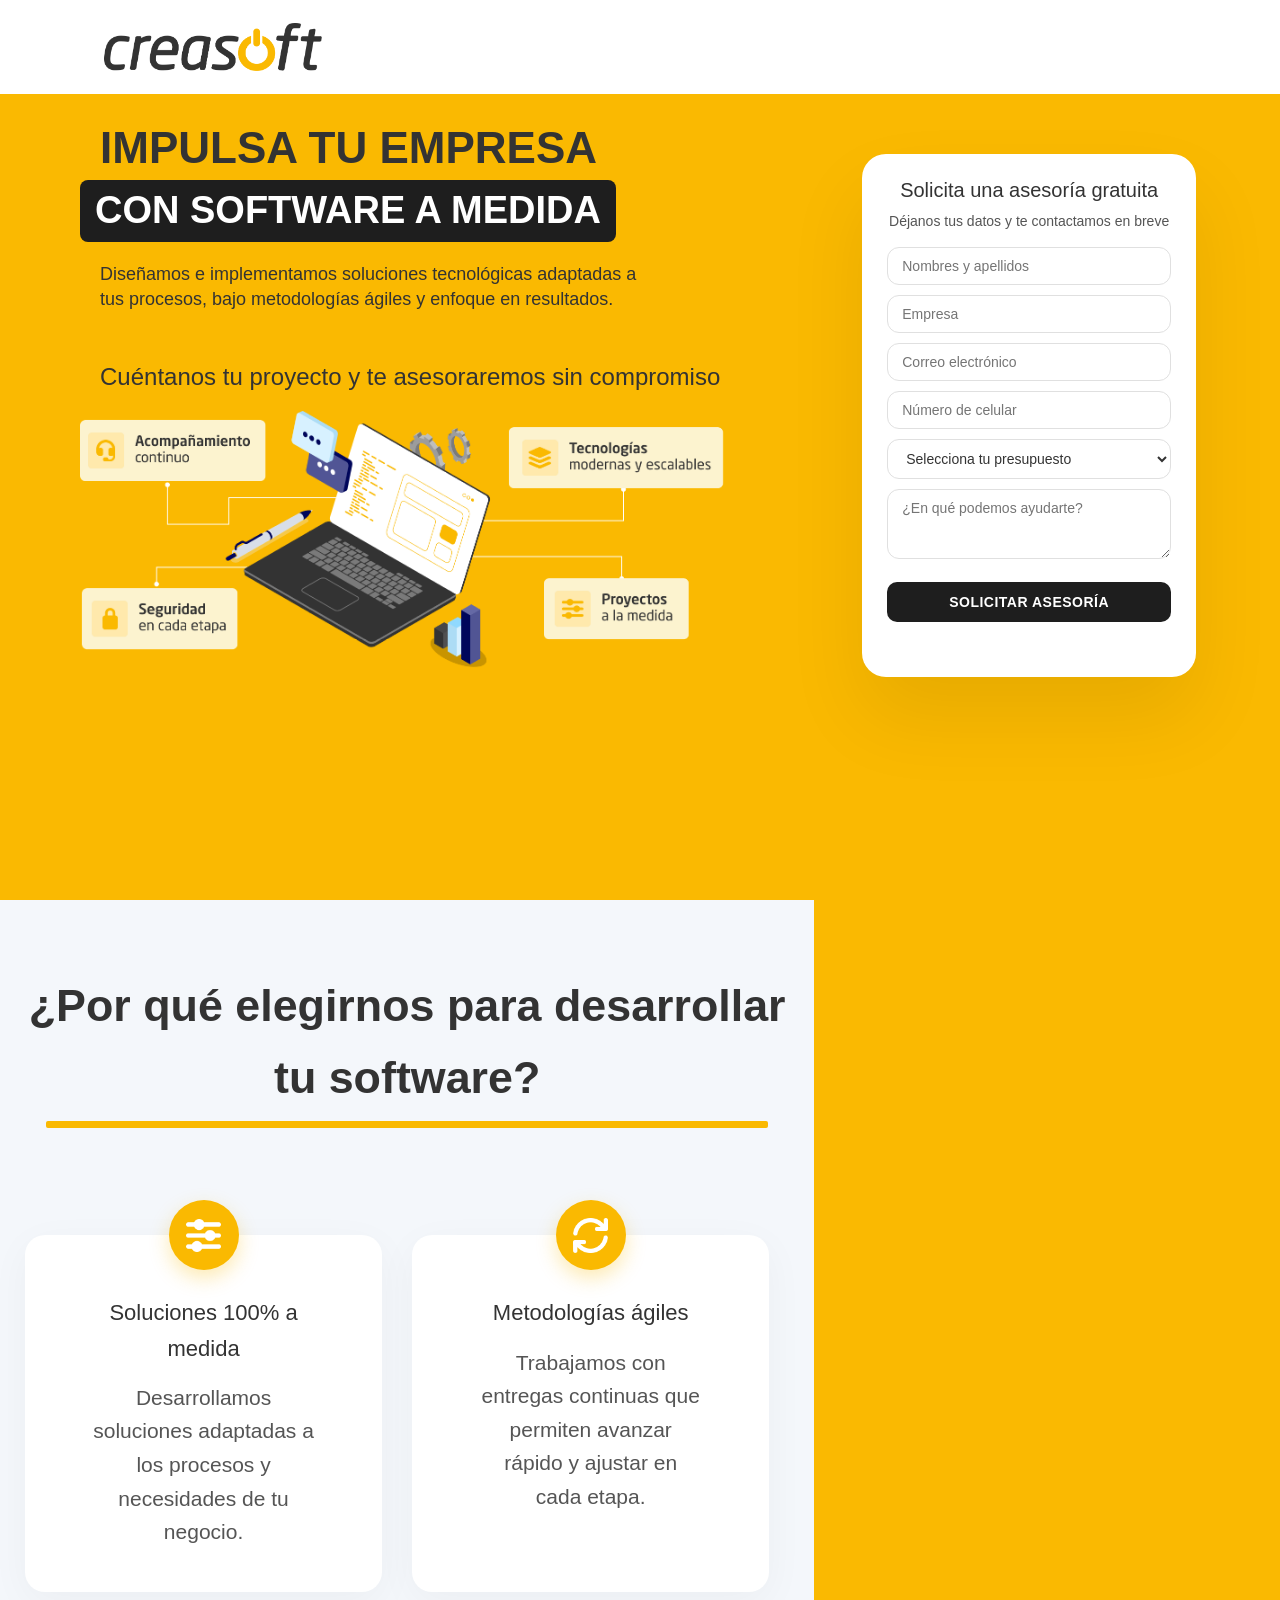
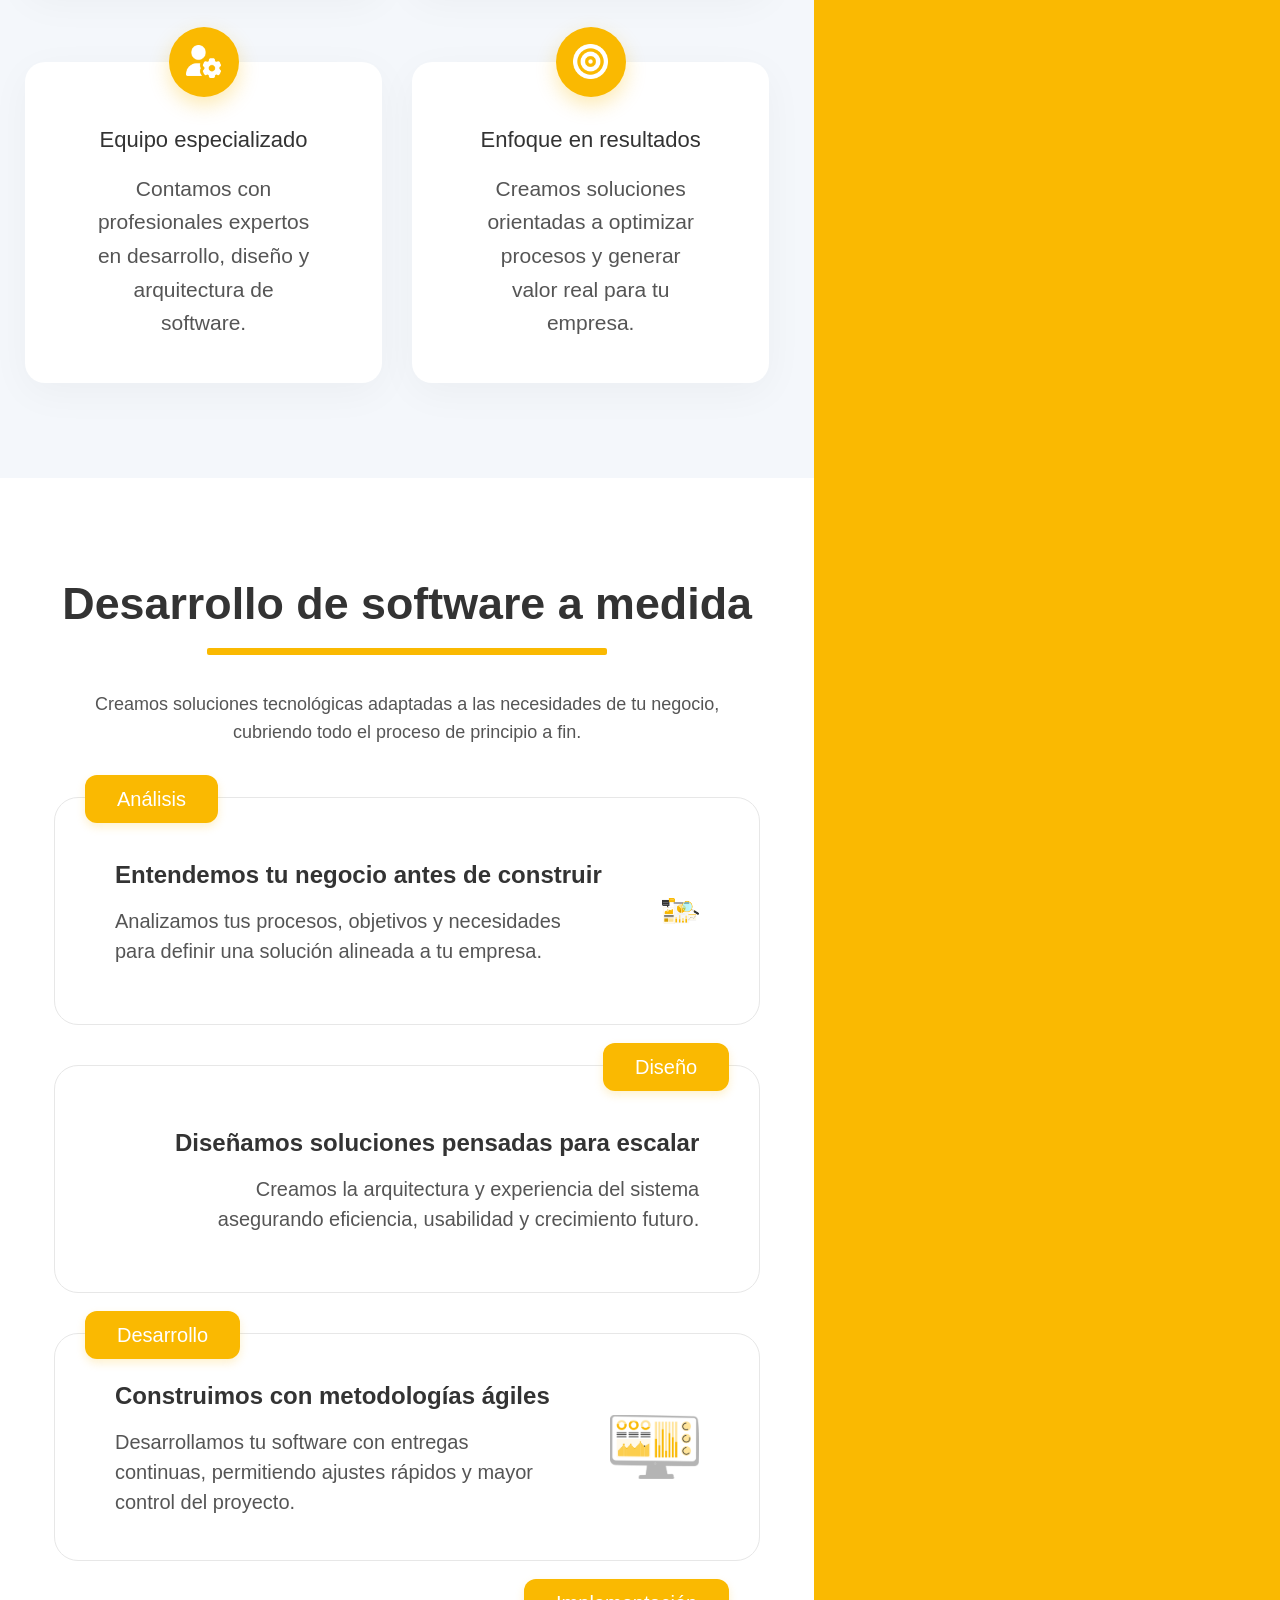
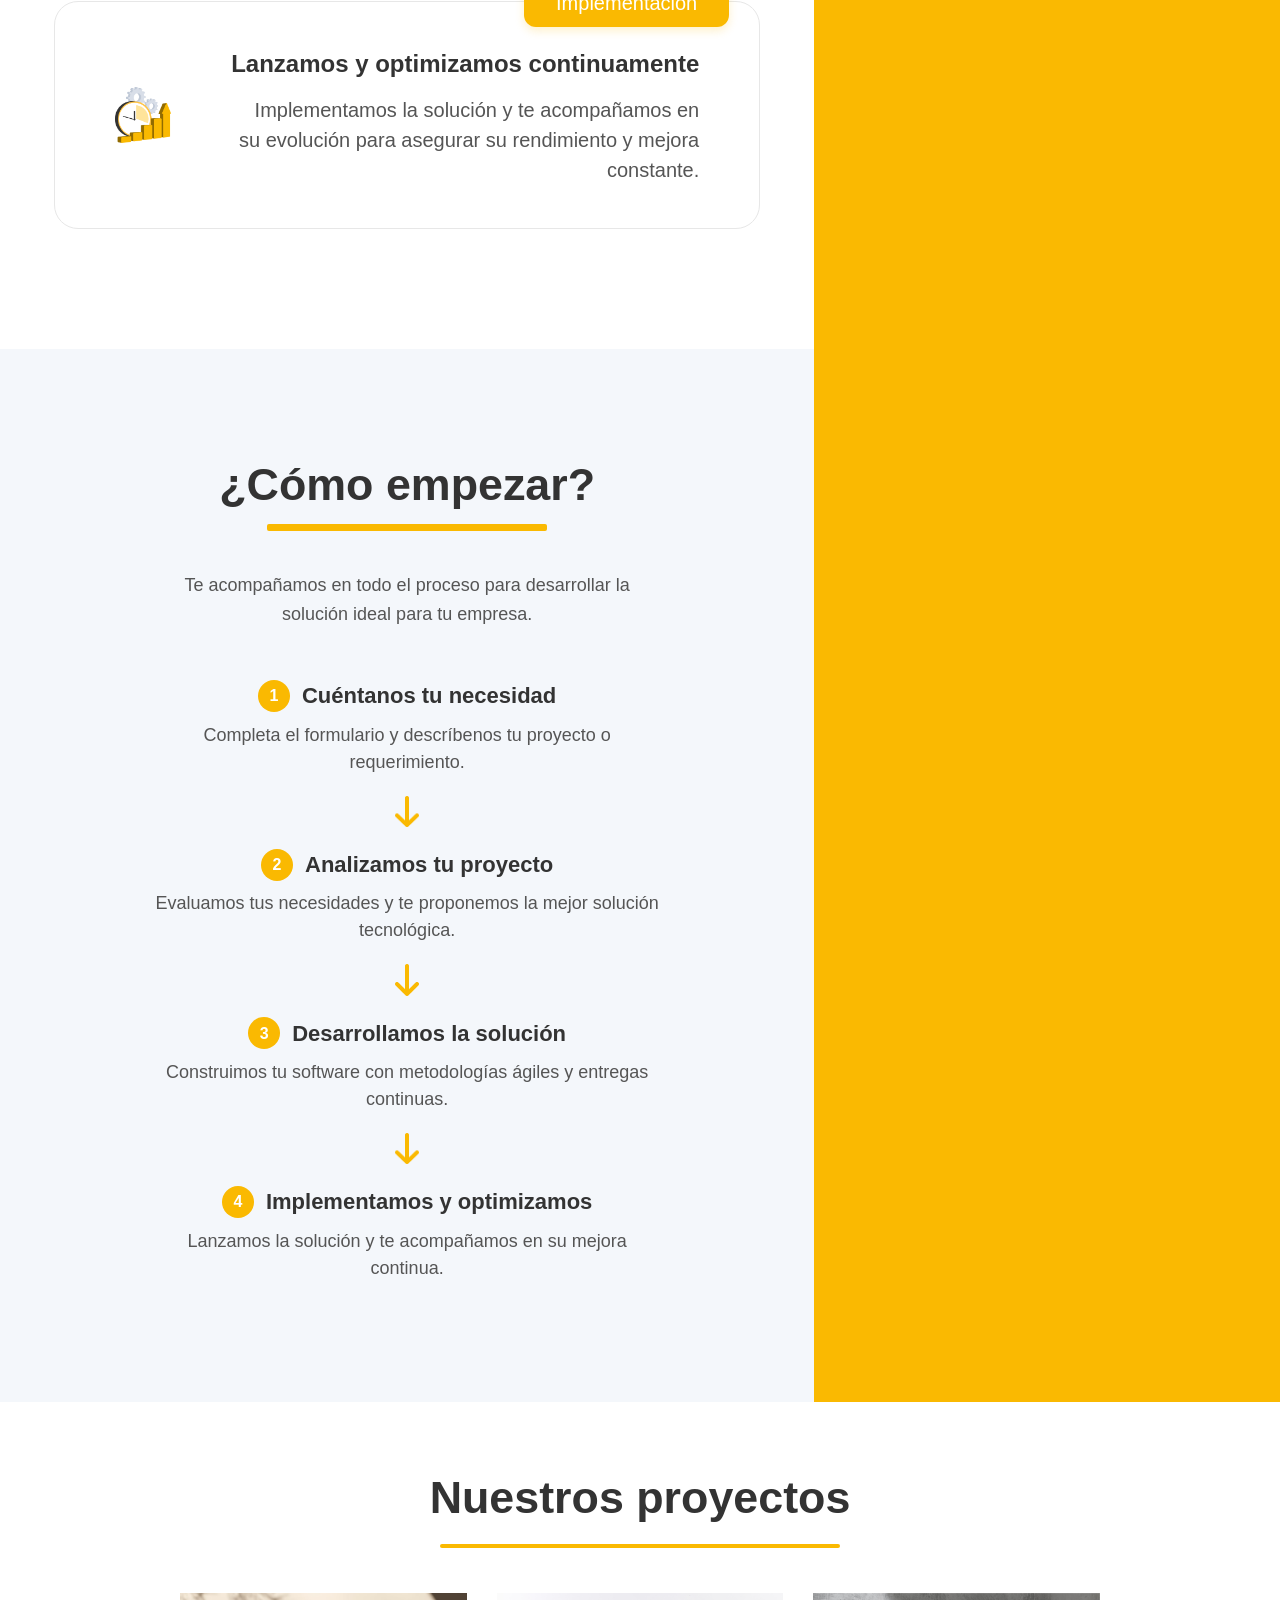
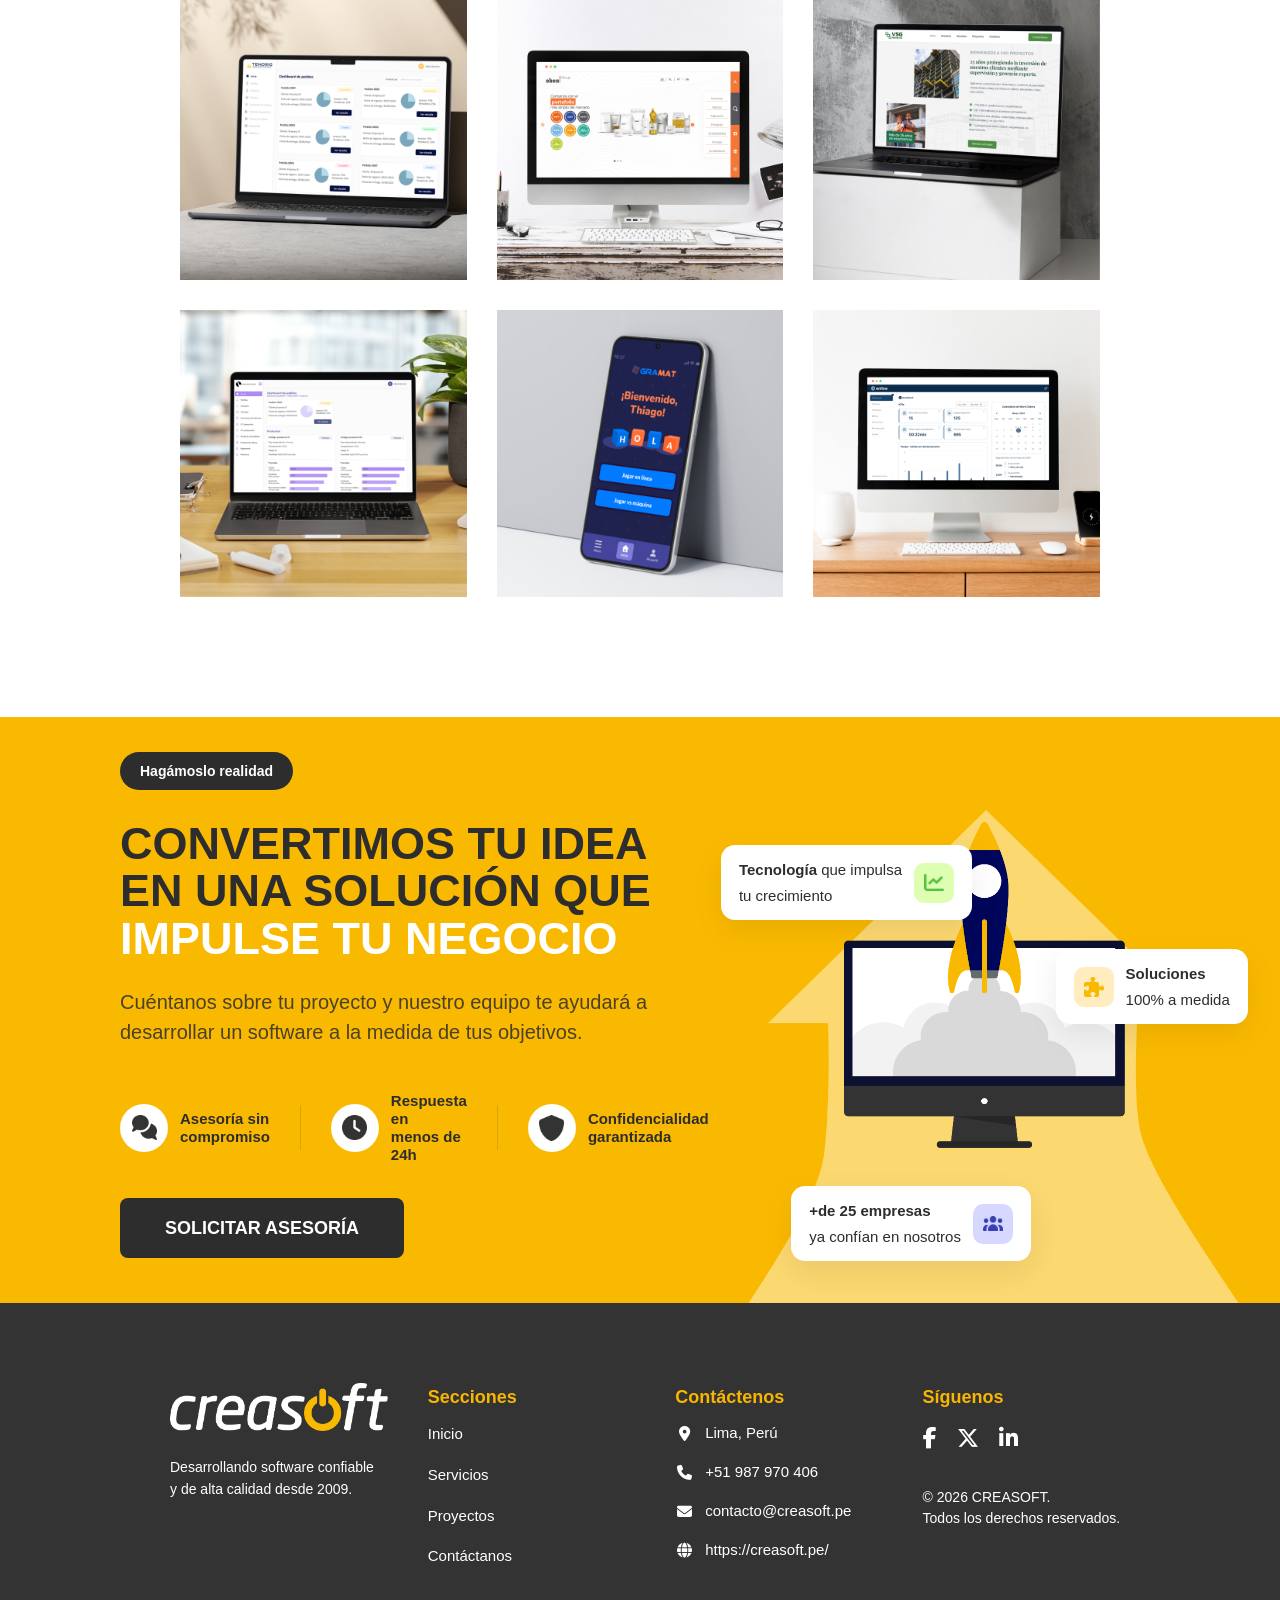
<file: index.html>
<!DOCTYPE html>
<html lang="es">

<head>
  <meta charset="UTF-8" />
  <meta name="viewport" content="width=device-width, initial-scale=1.0" />
  <title>Creasoft - Impulsa tu Empresa con Software a Medida</title>
  <link rel="canonical" href="https://software-a-medida.creasoft.pe/" />

  <!-- SEO -->
  <meta name="description"
    content="Desde 2009, Creasoft diseña e implementa software a medida para empresas en Perú. Metodologías ágiles, equipo especializado y enfoque en resultados. ¡Asesoría gratuita!" />
  <meta name="keywords"
    content="software a medida, desarrollo de software, aplicaciones empresariales, soluciones tecnológicas, desarrollo web, Lima, Perú, Creasoft" />
  <meta name="author" content="Creasoft" />

  <!-- Open Graph -->
  <meta property="og:type" content="website" />
  <meta property="og:locale" content="es_PE" />
  <meta property="og:site_name" content="Creasoft" />
  <meta property="og:title" content="Creasoft - Impulsa tu Empresa con Software a Medida" />
  <meta property="og:description"
    content="Desde 2009, diseñamos e implementamos software a medida para empresas en Perú. +25 empresas confían en nosotros. Solicita tu asesoría gratuita." />
  <meta property="og:image" content="https://software-a-medida.creasoft.pe/img/creasoft.png" />
  <meta property="og:image:width" content="1200" />
  <meta property="og:image:height" content="630" />
  <meta property="og:url" content="https://software-a-medida.creasoft.pe/" />

  <!-- Twitter Card -->
  <meta name="twitter:card" content="summary_large_image" />
  <meta name="twitter:site" content="@creasoft_peru" />
  <meta name="twitter:title" content="Creasoft - Impulsa tu Empresa con Software a Medida" />
  <meta name="twitter:description"
    content="Desde 2009, diseñamos e implementamos software a medida para empresas en Perú. +25 empresas confían en nosotros." />
  <meta name="twitter:image" content="https://software-a-medida.creasoft.pe/img/logo_creasoft_white.png" />

  <!-- Structured Data (JSON-LD) - Senior SEO Practice -->
  <script type="application/ld+json">
  {
    "@context": "https://schema.org",
    "@type": "SoftwareCompany",
    "name": "Creasoft",
    "url": "https://software-a-medida.creasoft.pe/",
    "logo": "https://software-a-medida.creasoft.pe/img/creasoft.png",
    "description": "Desde 2009, Creasoft diseña e implementamos software a medida para empresas en Perú.",
    "address": {
      "@type": "PostalAddress",
      "addressLocality": "Lima",
      "addressCountry": "PE"
    },
    "contactPoint": {
      "@type": "ContactPoint",
      "telephone": "+51 987970406",
      "contactType": "sales",
      "email": "contacto@creasoft.pe"
    },
    "sameAs": [
      "https://www.facebook.com/creasoft.pe",
      "https://www.linkedin.com/company/creasoft-peru"
    ]
  }
  </script>

  <link href="https://fonts.cdnfonts.com/css/neo-sans-pro" rel="stylesheet" />
  <link rel="stylesheet" href="https://cdnjs.cloudflare.com/ajax/libs/font-awesome/6.4.2/css/all.min.css" />
  <link rel="stylesheet" href="style.css" />
  <link rel="icon" type="image/x-icon" href="./img/favicon.ico" />
  <!-- Google Tag Manager -->
  <script>(function (w, d, s, l, i) {
      w[l] = w[l] || []; w[l].push({
        'gtm.start':
          new Date().getTime(), event: 'gtm.js'
      }); var f = d.getElementsByTagName(s)[0],
        j = d.createElement(s), dl = l != 'dataLayer' ? '&l=' + l : ''; j.async = true; j.src =
          'https://www.googletagmanager.com/gtm.js?id=' + i + dl; f.parentNode.insertBefore(j, f);
    })(window, document, 'script', 'dataLayer', 'GTM-P79WHMLL');</script>
  <!-- End Google Tag Manager -->

  <!-- Google Tag Manager (noscript) -->
  <noscript><iframe src="https://www.googletagmanager.com/ns.html?id=GTM-P79WHMLL" height="0" width="0"
      style="display:none;visibility:hidden"></iframe></noscript>
  <!-- End Google Tag Manager (noscript) -->
</head>

<body>
  <header class="topbar" id="inicio">
    <div class="container">
      <img src="img/Logo_creasoft.png" alt="Creasoft" class="brand-logo" />
    </div>
  </header>

  <main class="main-content-layout">
    <div class="layout-grid">
      <!-- Sections and Form as siblings -->
      <!-- Hero Section -->
      <section class="hero-left-area">
        <div class="hero-text-content">
          <h1 class="hero-title">
            <span class="title-top">IMPULSA TU EMPRESA</span>
            <span class="highlight">CON SOFTWARE A MEDIDA</span>
          </h1>

          <p class="hero-copy">
            Diseñamos e implementamos soluciones tecnológicas adaptadas a
            <br />
            tus procesos, bajo metodologías ágiles y enfoque en resultados.
          </p>

          <p class="hero-subcopy">Cuéntanos tu proyecto y te asesoraremos sin compromiso</p>
        </div>

        <div class="hero-visual">
          <!-- Composed structure for better responsive control -->
          <div class="composed-laptop-container">
            <img src="img/impulsa_empresa/laptop.png" alt="Laptop" class="laptop-main" />

            <!-- Floating Cards -->
            <div class="floating-card-hero card-tl">
              <div class="card-icon"><img src="img/impulsa_empresa/acompañamiento.svg" alt="" /></div>
              <div class="card-text"><span>Acompañamiento</span><br><small>continuo</small></div>
              <div class="connector-line line-tl">
                <img src="img/impulsa_empresa/superiro_izquierdo.svg" alt="" />
              </div>
            </div>

            <div class="floating-card-hero card-tr">
              <div class="card-icon"><img src="img/impulsa_empresa/tecnologias.svg" alt="" /></div>
              <div class="card-text"><span>Tecnologías</span><br><small>modernas y escalables</small></div>
              <div class="connector-line line-tr">
                <img src="img/impulsa_empresa/superior_derecho.svg" alt="" />
              </div>
            </div>

            <div class="floating-card-hero card-bl">
              <div class="card-icon"><img src="img/impulsa_empresa/seguridad.svg" alt="" /></div>
              <div class="card-text"><span>Seguridad</span><br><small>en cada etapa</small></div>
              <div class="connector-line line-bl">
                <img src="img/impulsa_empresa/inferior_izquierdo.svg" alt="" />
              </div>
            </div>

            <div class="floating-card-hero card-br">
              <div class="card-icon"><img src="img/impulsa_empresa/proyectos.svg" alt="" /></div>
              <div class="card-text"><span>Proyectos</span><br><small>a la medida</small></div>
              <div class="connector-line line-br">
                <img src="img/impulsa_empresa/inferior_derecho.svg" alt="" />
              </div>
            </div>
          </div>

          <!-- Fallback/Desktop original - Hidden on mobile if needed -->
          <div class="laptop-container desktop-hidden-image">
            <img src="img/logo_central.png" alt="Soluciones Creasoft" class="laptop-img" />
          </div>
        </div>
      </section>

      <!-- Why Choose Us Section (Split Background) -->
      <section class="why-us-area" id="servicios">
        <h2 class="section-title">¿Por qué elegirnos para desarrollar tu software?</h2>

        <div class="why-us-grid">
          <div class="why-card">
            <div class="why-icon-wrap">
              <img src="img/soluciones.png" alt="Soluciones" />
            </div>
            <h3>Soluciones 100% a medida</h3>
            <p>Desarrollamos soluciones adaptadas a los procesos y necesidades de tu negocio.</p>
          </div>

          <div class="why-card">
            <div class="why-icon-wrap">
              <img src="img/metodologias.png" alt="Metodologías" />
            </div>
            <h3>Metodologías ágiles</h3>
            <p>Trabajamos con entregas continuas que permiten avanzar rápido y ajustar en cada etapa.</p>
          </div>

          <div class="why-card">
            <div class="why-icon-wrap">
              <img src="img/equipo.png" alt="Equipo" />
            </div>
            <h3>Equipo especializado</h3>
            <p>Contamos con profesionales expertos en desarrollo, diseño y arquitectura de software.</p>
          </div>

          <div class="why-card">
            <div class="why-icon-wrap">
              <img src="img/enfoque.png" alt="Enfoque" />
            </div>
            <h3>Enfoque en resultados</h3>
            <p>Creamos soluciones orientadas a optimizar procesos y generar valor real para tu empresa.</p>
          </div>
        </div>
      </section>

      <!-- Process Section (White Background) -->
      <section class="process-area">
        <h2 class="section-title">Desarrollo de software a medida</h2>
        <p class="section-subtitle">
          Creamos soluciones tecnológicas adaptadas a las necesidades de tu negocio, <br />
          cubriendo todo el proceso de principio a fin.
        </p>

        <div class="process-list">
          <!-- Step 1 -->
          <div class="process-item">
            <div class="process-content">
              <span class="process-badge">Análisis</span>
              <h3>Entendemos tu negocio antes de construir</h3>
              <p>Analizamos tus procesos, objetivos y necesidades para definir una solución alineada a tu empresa.</p>
            </div>
            <div class="process-visual">
              <img src="img/analisis.png" alt="Análisis" />
            </div>
          </div>

          <!-- Step 2 -->
          <div class="process-item">
            <div class="process-content">
              <span class="process-badge">Diseño</span>
              <h3>Diseñamos soluciones pensadas para escalar</h3>
              <p>Creamos la arquitectura y experiencia del sistema asegurando eficiencia, usabilidad y crecimiento
                futuro.</p>
            </div>
            <div class="process-visual">
              <img src="img/diseño.png" alt="Diseño" />
            </div>
          </div>

          <!-- Step 3 -->
          <div class="process-item">
            <div class="process-content">
              <span class="process-badge">Desarrollo</span>
              <h3>Construimos con metodologías ágiles</h3>
              <p>Desarrollamos tu software con entregas continuas, permitiendo ajustes rápidos y mayor control del
                proyecto.</p>
            </div>
            <div class="process-visual">
              <img src="img/desarrollo.png" alt="Desarrollo" />
            </div>
          </div>

          <!-- Step 4 -->
          <div class="process-item">
            <div class="process-content">
              <span class="process-badge">Implementación</span>
              <h3>Lanzamos y optimizamos continuamente</h3>
              <p>Implementamos la solución y te acompañamos en su evolución para asegurar su rendimiento y mejora
                constante.</p>
            </div>
            <div class="process-visual">
              <img src="img/implementacion.png" alt="Implementación" />
            </div>
          </div>
        </div>
      </section>

      <!-- Onboarding Section (Light Blue Background) -->
      <section class="onboarding-area">
        <h2 class="section-title">¿Cómo empezar?</h2>
        <p class="section-subtitle">
          Te acompañamos en todo el proceso para desarrollar la solución ideal para tu empresa.
        </p>

        <div class="onboarding-steps">
          <!-- Step 1 -->
          <div class="step-item">
            <div class="step-header">
              <span class="step-number">1</span>
              <h3>Cuéntanos tu necesidad</h3>
            </div>
            <p>Completa el formulario y descríbenos tu proyecto o requerimiento.</p>
          </div>

          <div class="step-arrow">
            <img src="img/flecha.png" alt="Next step" />
          </div>

          <!-- Step 2 -->
          <div class="step-item">
            <div class="step-header">
              <span class="step-number">2</span>
              <h3>Analizamos tu proyecto</h3>
            </div>
            <p>Evaluamos tus necesidades y te proponemos la mejor solución tecnológica.</p>
          </div>

          <div class="step-arrow">
            <img src="img/flecha.png" alt="Next step" />
          </div>

          <!-- Step 3 -->
          <div class="step-item">
            <div class="step-header">
              <span class="step-number">3</span>
              <h3>Desarrollamos la solución</h3>
            </div>
            <p>Construimos tu software con metodologías ágiles y entregas continuas.</p>
          </div>

          <div class="step-arrow">
            <img src="img/flecha.png" alt="Next step" />
          </div>

          <!-- Step 4 -->
          <div class="step-item">
            <div class="step-header">
              <span class="step-number">4</span>
              <h3>Implementamos y optimizamos</h3>
            </div>
            <p>Lanzamos la solución y te acompañamos en su mejora continua.</p>
          </div>
        </div>
      </section>
      <!-- End of Sections -->

      <!-- Right Column: Sticky Form -->
      <aside class="form-column" id="formulario">
        <div class="sticky-wrapper">
          <div class="hero-form-card">
            <h2>Solicita una asesoría gratuita</h2>
            <p>Déjanos tus datos y te contactamos en breve</p>

            <form id="contactForm" action="https://formsubmit.co/contacto@creasoftweb.com" method="POST">
              <!-- FormSubmit Configuration -->
              <input type="hidden" name="_subject" value="Nueva Solicitud de Asesoría - Creasoft">
              <input type="hidden" name="_template" value="table">
              <input type="hidden" name="_captcha" value="false">
              <!-- Sin redirecciones, todo se procesa en la misma página -->
              <div class="form-group">
                <input type="text" name="nombre" placeholder="Nombres y apellidos" required id="name" maxlength="50"
                  pattern="^[a-zA-ZñÑáéíóúÁÉÍÓÚ\s]+$" title="Solo se permiten letras y espacios"
                  aria-label="Nombres y apellidos" />
              </div>
              <div class="form-group">
                <input type="text" name="empresa" placeholder="Empresa" required id="company" maxlength="60" />
              </div>
              <div class="form-group">
                <input type="email" name="email" placeholder="Correo electrónico" required id="email" maxlength="100"
                  aria-label="Correo electrónico" />
              </div>
              <div class="form-group">
                <input type="tel" name="telefono" placeholder="Número de celular" required id="phone" maxlength="15"
                  pattern="[0-9]{9,15}" title="Ingresa un número válido (mínimo 9 dígitos)" />
              </div>

              <div class="form-group">
                <select name="presupuesto" required id="budget">
                  <option value="" selected disabled>Selecciona tu presupuesto</option>
                  <option value="S/ 5,000 - S/ 10,000">S/ 5,000 - S/ 10,000</option>
                  <option value="S/ 10,000 - S/ 25,000">S/ 10,000 - S/ 25,000</option>
                  <option value="S/ 25,000 - S/ 50,000">S/ 25,000 - S/ 50,000</option>
                  <option value="Más de S/ 50,000">Más de S/ 50,000</option>
                </select>
              </div>

              <div class="form-group">
                <textarea name="mensaje" placeholder="¿En qué podemos ayudarte?" rows="3" required id="message"
                  maxlength="500"></textarea>
              </div>

              <button type="submit" class="btn-submit" id="submitBtn">SOLICITAR ASESORÍA</button>
              <div id="formFeedback" class="form-feedback"></div>
            </form>
          </div>
        </div>
      </aside>
    </div>
  </main>

  <!-- Projects Section (Full Width) -->
  <section class="projects-section" id="proyectos">
    <div class="projects-container">
      <h2 class="section-title">Nuestros proyectos</h2>

      <div class="projects-slider-wrapper">
        <div class="projects-grid">
          <!-- Project 1 -->
          <div class="project-card">
            <img src="img/tenorio.png" alt="Tenorio" />
            <div class="project-overlay">
              <div class="overlay-content">
                <h3>Tenorio</h3>
                <div class="project-line"></div>
                <p>Sistema de gestión financiera diseñado para optimizar pedidos y producción. Permitió a la empresa
                  incrementar su eficiencia, reduciendo tareas manuales y mejorando la toma de decisiones.</p>
              </div>
            </div>
          </div>

          <!-- Project 2 -->
          <div class="project-card">
            <img src="img/obengroup.png" alt="Oben Group" />
            <div class="project-overlay">
              <div class="overlay-content">
                <h3>Oben Group</h3>
                <div class="project-line"></div>
                <p>Desarrollo de sitio web corporativo para empresa líder en soluciones de empaque y materiales
                  industriales, optimizando la comunicación de su portafolio y fortaleciendo su presencia digital.</p>
              </div>
            </div>
          </div>

          <!-- Project 3 -->
          <div class="project-card">
            <img src="img/vsgproyectos.png" alt="VSG Proyectos" />
            <div class="project-overlay">
              <div class="overlay-content">
                <h3>VSG Proyectos</h3>
                <div class="project-line"></div>
                <p>Creación de sitio web corporativo para empresa constructora con amplia trayectoria, mejorando la
                  visibilidad de sus proyectos y su posicionamiento digital.</p>
              </div>
            </div>
          </div>

          <!-- Project 4 -->
          <div class="project-card">
            <img src="img/amantani.png" alt="Amantani" />
            <div class="project-overlay">
              <div class="overlay-content">
                <h3>Amantani</h3>
                <div class="project-line"></div>
                <p>Implementación de plataforma administrativa que permitió optimizar la gestión de producción, pedidos
                  y
                  clientes, logrando mayor control y eficiencia operativa.</p>
              </div>
            </div>
          </div>

          <!-- Project 5 -->
          <div class="project-card">
            <img src="img/gramat.png" alt="Gramat" />
            <div class="project-overlay">
              <div class="overlay-content">
                <h3>Gramat</h3>
                <div class="project-line"></div>
                <p>Desarrollo de plataforma web y aplicación móvil para juego interactivo, enfocada en mejorar la
                  experiencia y engagement de los usuarios.</p>
              </div>
            </div>
          </div>

          <!-- Project 6 -->
          <div class="project-card">
            <img src="img/enline.png" alt="Enline" />
            <div class="project-overlay">
              <div class="overlay-content">
                <h3>Enline</h3>
                <div class="project-line"></div>
                <p>Desarrollo de plataforma administrativa para la gestión y monitoreo de operaciones de mantenimiento
                  en
                  distribuidoras de energía, mejorando el control y la eficiencia operativa.</p>
              </div>
            </div>
          </div>
        </div>
      </div>
      <div class="slider-dots">
        <span class="dot active"></span>
        <span class="dot"></span>
        <span class="dot"></span>
        <span class="dot"></span>
        <span class="dot"></span>
        <span class="dot"></span>
      </div>
    </div>
  </section>

  <!-- Idea Section (Hagámoslo realidad) -->
  <section class="idea-section">
    <div class="container idea-flex">
      <div class="idea-left">
        <span class="idea-badge">Hagámoslo realidad</span>
        <h2 class="idea-title">CONVERTIMOS TU IDEA <br /> EN UNA SOLUCIÓN QUE <span class="white-text">IMPULSE TU
            NEGOCIO</span></h2>
        <p class="idea-desc">Cuéntanos sobre tu proyecto y nuestro equipo te ayudará a desarrollar un software a la
          medida de tus objetivos.</p>

        <div class="idea-features">
          <div class="feature-item">
            <div class="feature-icon-wrap">
              <img src="img/mensaje.png" alt="Mensaje" />
            </div>
            <span>Asesoría sin <br /> compromiso</span>
          </div>
          <div class="divider"></div>
          <div class="feature-item">
            <div class="feature-icon-wrap">
              <img src="img/tiempo.png" alt="Tiempo" />
            </div>
            <span>Respuesta en <br /> menos de 24h</span>
          </div>
          <div class="divider"></div>
          <div class="feature-item">
            <div class="feature-icon-wrap">
              <img src="img/escudo.png" alt="Escudo" />
            </div>
            <span>Confidencialidad <br /> garantizada</span>
          </div>
        </div>

        <a href="#formulario" class="btn-solicitar">SOLICITAR ASESORÍA</a>
      </div>

      <div class="idea-right">
        <!-- Background decorative arrow -->
        <img src="img/idea_creasoft/fecha_fondo.png" alt="" class="bg-arrow" />

        <div class="visual-wrapper">
          <div class="monitor-rocket-container">
            <img src="img/idea_creasoft/pc_cohete.png" alt="Monitor y Cohete" class="main-visual" />
          </div>

          <!-- Floating Cards (Manual Build) -->
          <div class="floating-card-manual card-top-left">
            <div class="card-text">
              <span class="card-title"><b>Tecnología</b> que impulsa <br /> tu crecimiento</span>
            </div>
            <div class="card-icon-wrap" style="background-color: #DEFFB1;">
              <img src="img/idea_creasoft/tecnologia.png" alt="Tecnología" />
            </div>
          </div>

          <div class="floating-card-manual card-top-right">
            <div class="card-text">
              <span class="card-title"><b>Soluciones</b> <br /> 100% a medida</span>
            </div>
            <div class="card-icon-wrap" style="background-color: #FFEDBF;">
              <img src="img/idea_creasoft/soluciones.png" alt="Soluciones" />
            </div>
          </div>

          <div class="floating-card-manual card-bottom">
            <div class="card-text">
              <span class="card-title"><b>+de 25 empresas</b> <br /> ya confían en nosotros</span>
            </div>
            <div class="card-icon-wrap" style="background-color: #D6D8FF;">
              <img src="img/idea_creasoft/empresas.png" alt="Empresas" />
            </div>
          </div>
        </div>
      </div>
    </div>
  </section>

  <!-- Footer -->
  <footer class="main-footer">
    <div class="footer-container">
      <div class="footer-grid">
        <!-- Col 1: Branding -->
        <div class="footer-col branding">
          <img src="img/logo_creasoft_white.png" alt="Creasoft White" class="footer-logo" />
          <p>Desarrollando software confiable <br /> y de alta calidad desde 2009.</p>
        </div>

        <!-- Col 2: Sections -->
        <div class="footer-col">
          <h4>Secciones</h4>
          <ul>
            <li><a href="#inicio">Inicio</a></li>
            <li><a href="#servicios">Servicios</a></li>
            <li><a href="#proyectos">Proyectos</a></li>
            <li><a href="#inicio">Contáctanos</a></li>
          </ul>
        </div>

        <!-- Col 3: Contact -->
        <div class="footer-col">
          <h4>Contáctenos</h4>
          <ul class="contact-list">
            <li><i class="fa-solid fa-location-dot"></i> Lima, Perú</li>
            <li><i class="fa-solid fa-phone"></i> <a href="tel:+51987970406">+51 987 970 406</a></li>
            <li><i class="fa-solid fa-envelope"></i> <a href="mailto:contacto@creasoft.pe">contacto@creasoft.pe</a></li>
            <li><i class="fa-solid fa-globe"></i> <a href="https://creasoft.com.pe/" target="_blank"
                rel="noopener noreferrer">https://creasoft.pe/</a></li>
          </ul>
        </div>

        <!-- Col 4: Social & Copyright -->
        <div class="footer-col social-col">
          <h4>Síguenos</h4>
          <div class="social-links">
            <a href="https://www.facebook.com/Creasoft.pe" target="_blank" rel="noopener noreferrer"><i
                class="fa-brands fa-facebook-f"></i></a>
            <a href="https://x.com/creasoft_peru" target="_blank" rel="noopener noreferrer"><i
                class="fa-brands fa-x-twitter"></i></a>
            <a href="https://www.linkedin.com/company/creasoft-per%C3%BA/" target="_blank" rel="noopener noreferrer"><i
                class="fa-brands fa-linkedin-in"></i></a>
          </div>
          <p class="copyright">
            © 2026 CREASOFT. <br />
            Todos los derechos reservados.
          </p>
        </div>
      </div>
    </div>
  </footer>
  <script src="script.js"></script>
</body>

</html>
</file>
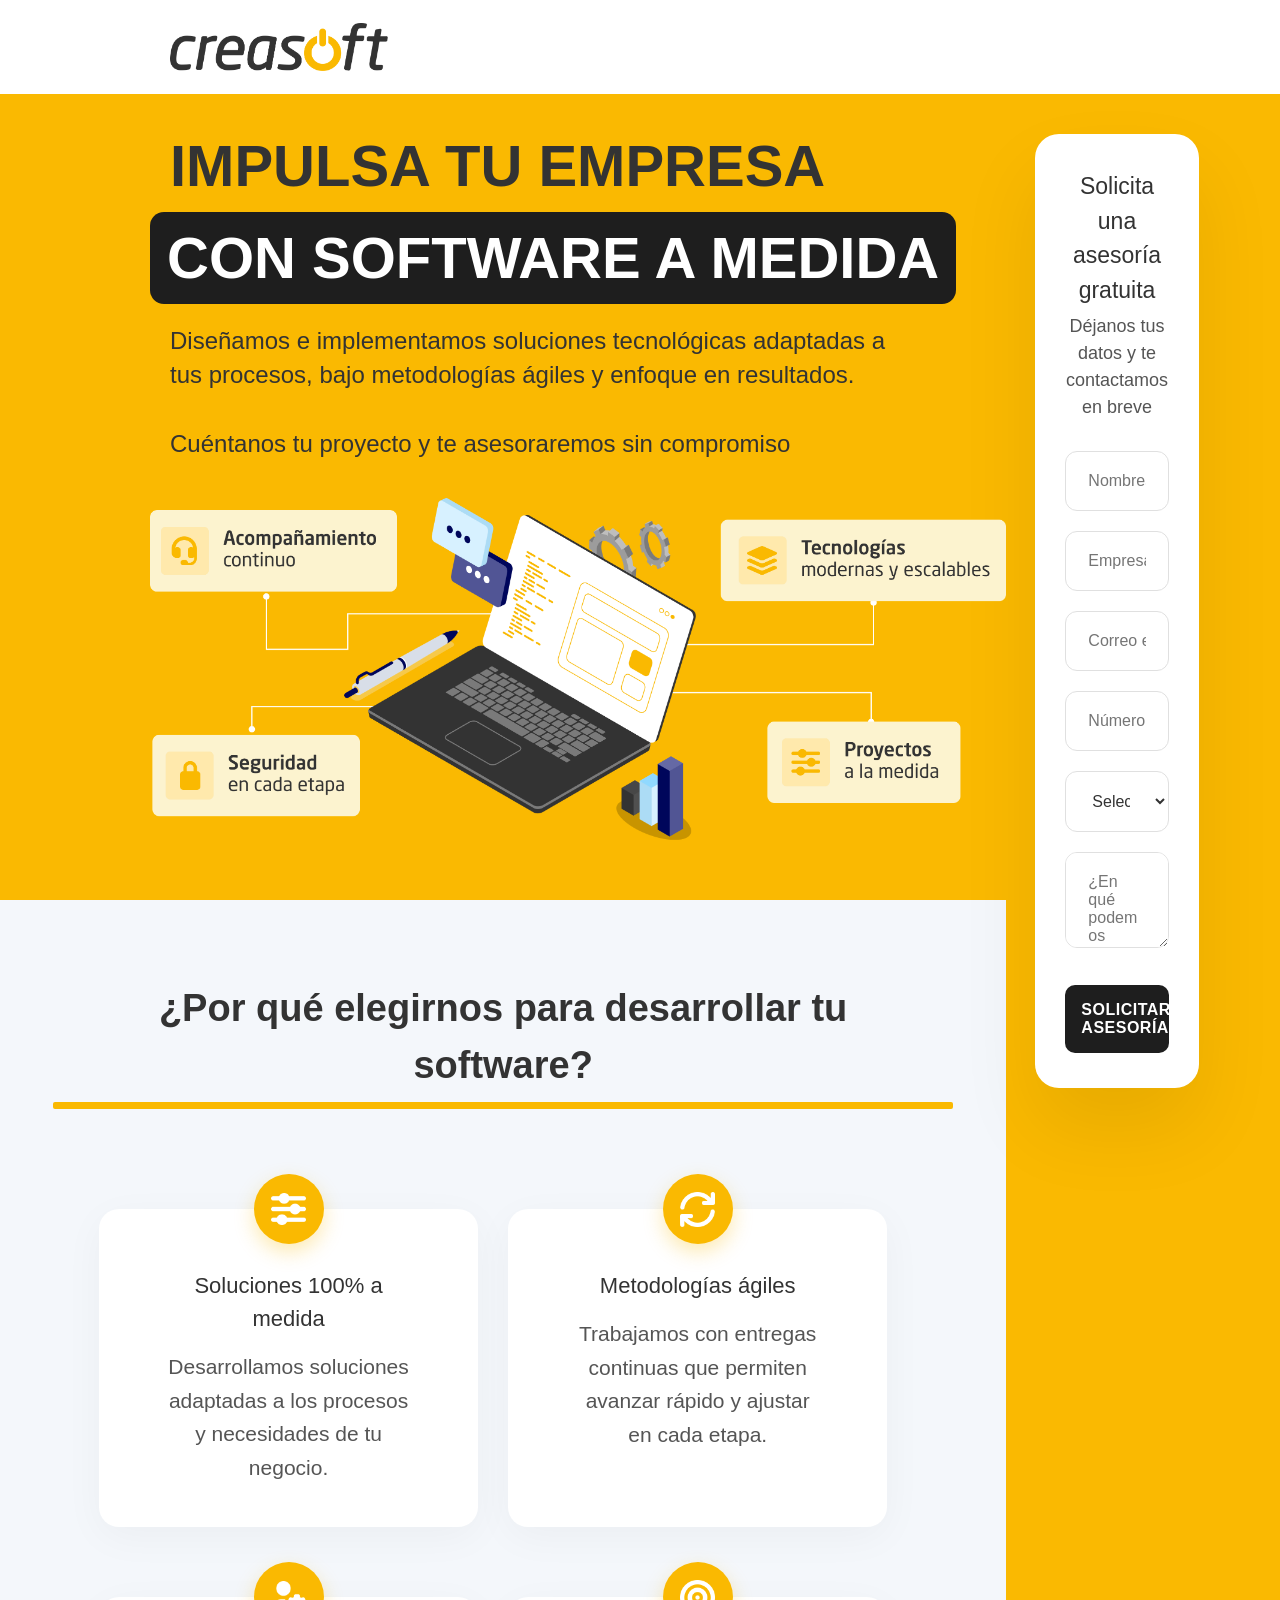
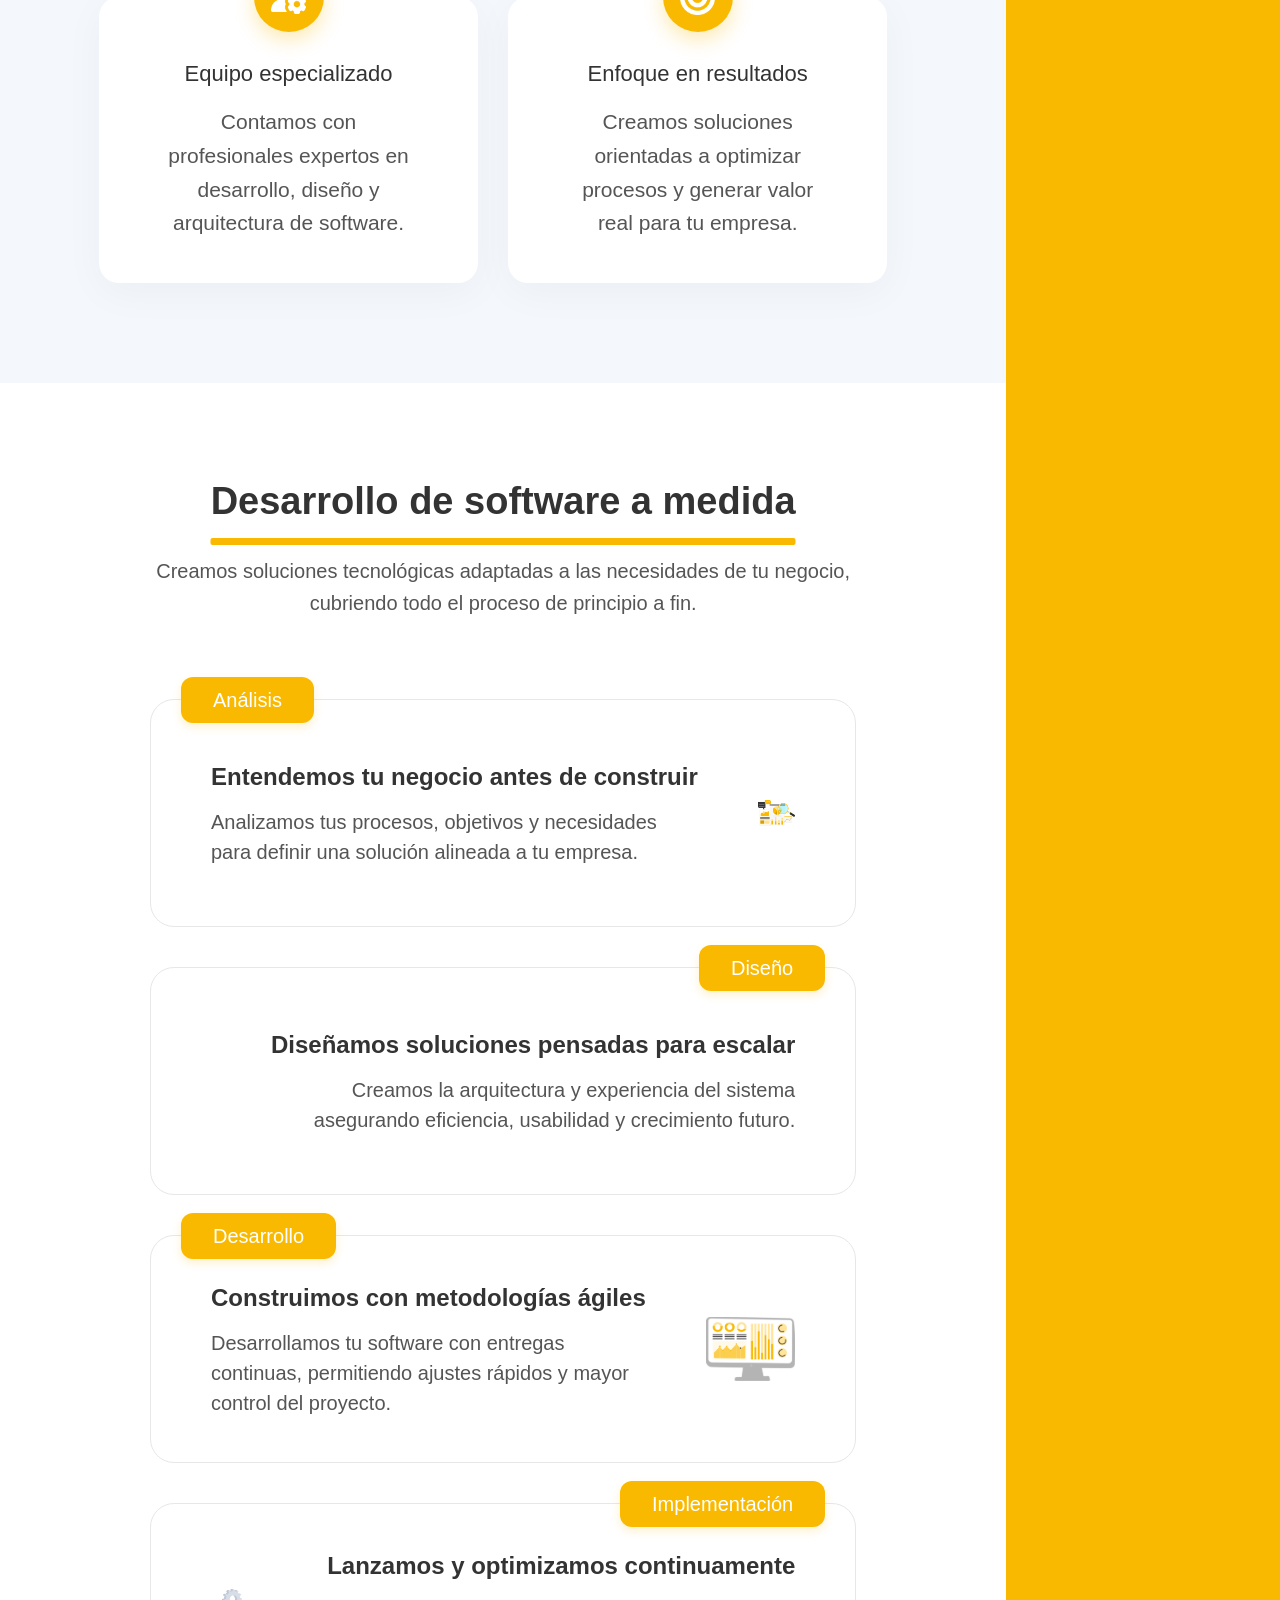
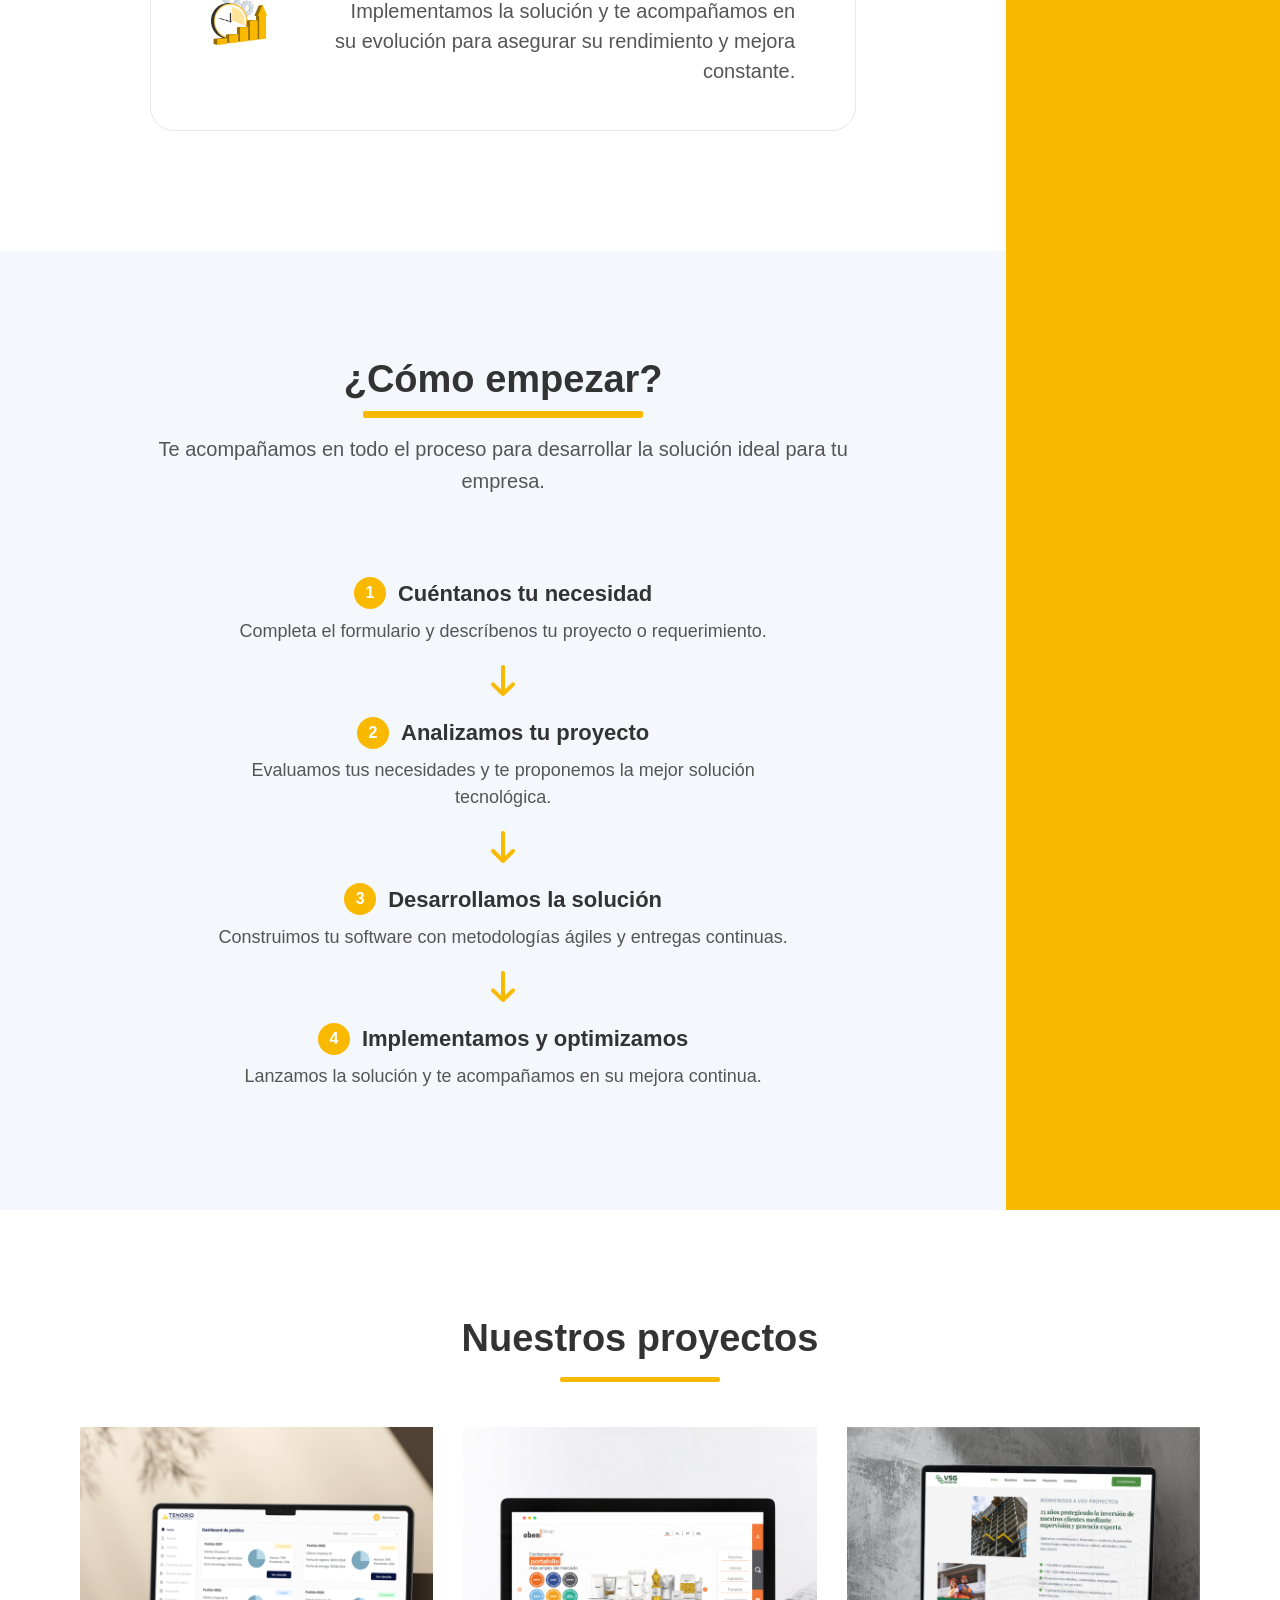
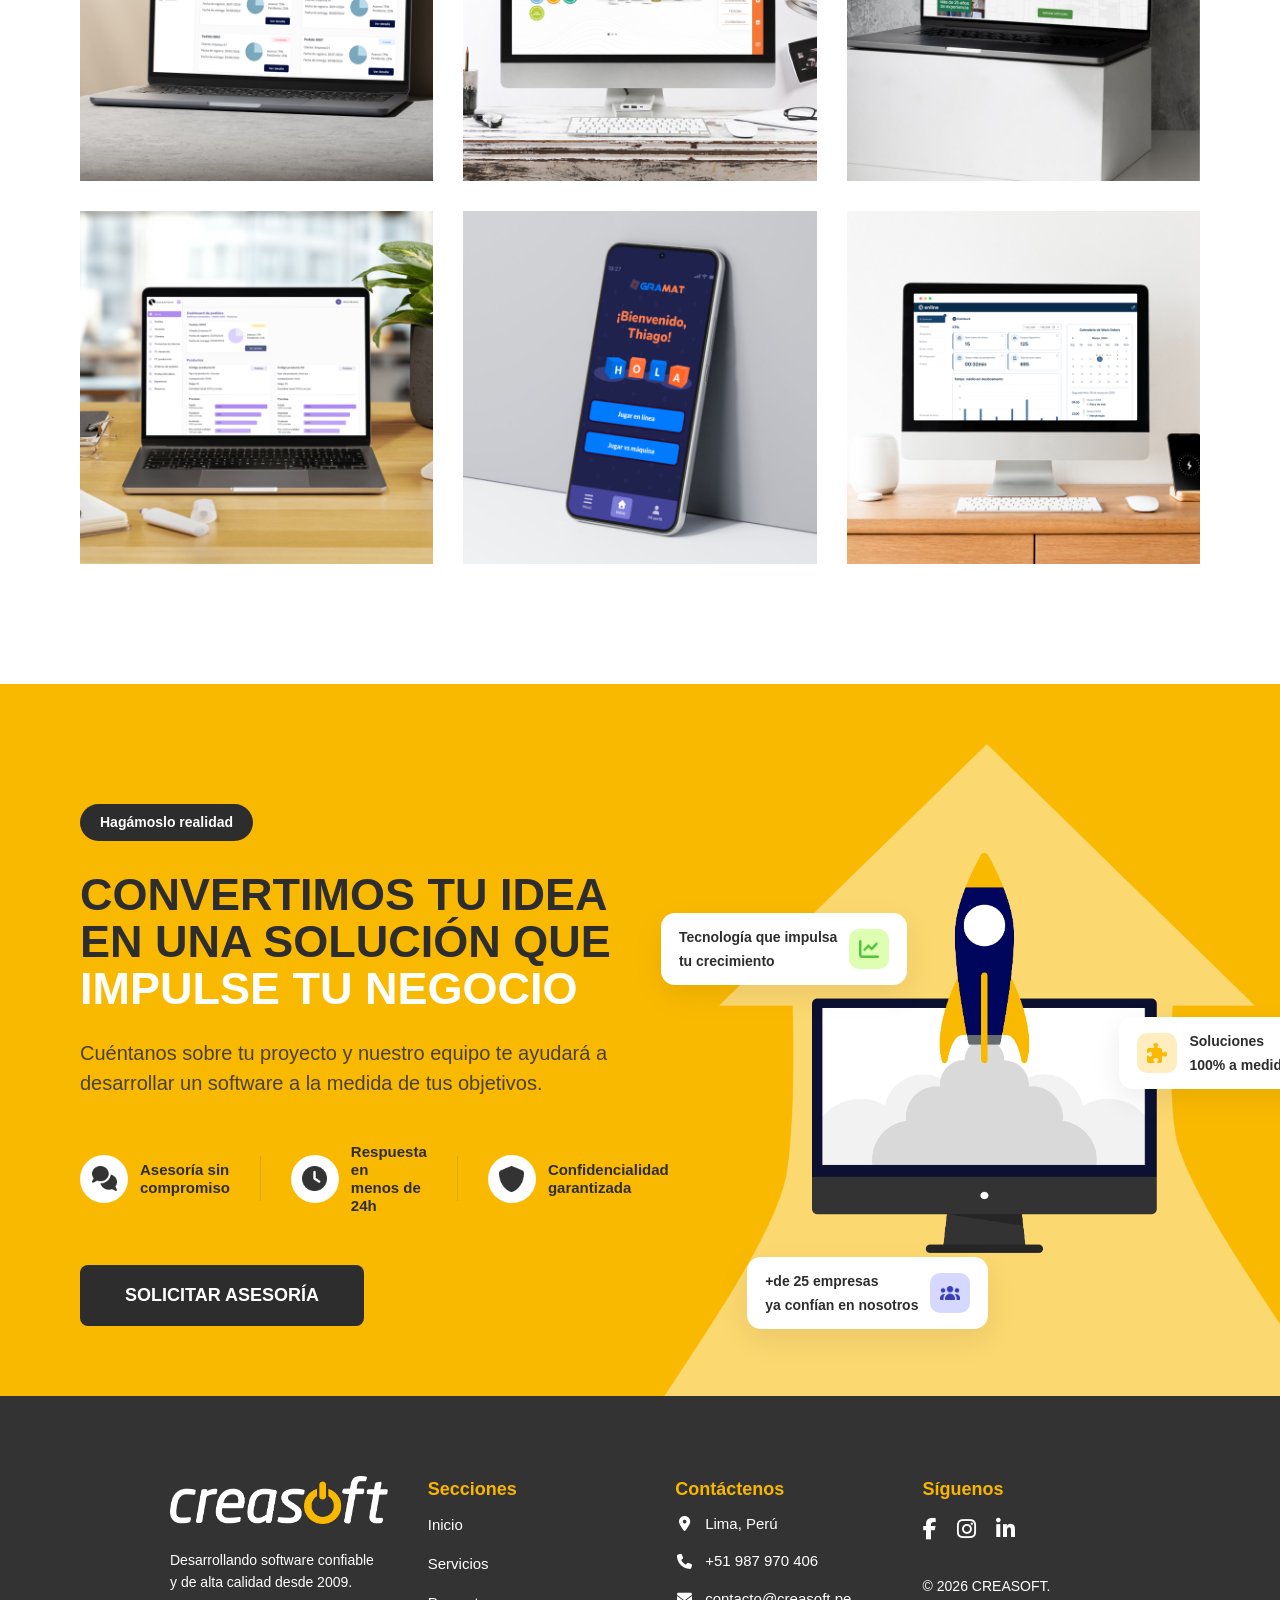
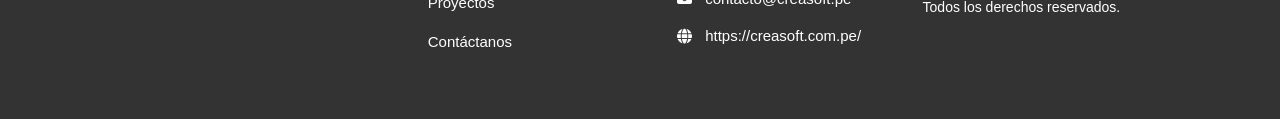
<file: landing-hero.html>
<!DOCTYPE html>
<html lang="es">

<head>
  <meta charset="UTF-8" />
  <meta name="viewport" content="width=device-width, initial-scale=1.0" />
  <title>Creasoft - Impulsa tu Empresa con Software a Medida</title>
  <link href="https://fonts.cdnfonts.com/css/neo-sans-pro" rel="stylesheet" />
  <link rel="stylesheet" href="https://cdnjs.cloudflare.com/ajax/libs/font-awesome/6.4.2/css/all.min.css" />
  <link rel="stylesheet" href="landing-hero.css" />
</head>

<body>
  <header class="topbar">
    <div class="container">
      <img src="img/Logo_creasoft.png" alt="Creasoft" class="brand-logo" />
    </div>
  </header>

  <main class="main-content-layout">
    <div class="layout-grid">
      <!-- Left Column: Content Sections -->
      <div class="content-column">
        <!-- Hero Section -->
        <section class="hero-left-area">
          <div class="hero-text-content">
            <h1 class="hero-title">
              <span class="title-top">IMPULSA TU EMPRESA</span>
              <span class="highlight">CON SOFTWARE A MEDIDA</span>
            </h1>

            <p class="hero-copy">
              Diseñamos e implementamos soluciones tecnológicas adaptadas a
              <br />
              tus procesos, bajo metodologías ágiles y enfoque en resultados.
            </p>

            <p class="hero-subcopy">Cuéntanos tu proyecto y te asesoraremos sin compromiso</p>
          </div>

          <div class="hero-visual">
            <div class="laptop-container">
              <img src="img/logo_central.png" alt="Soluciones Creasoft" class="laptop-img" />
            </div>
          </div>
        </section>

        <!-- Why Choose Us Section (Split Background) -->
        <section class="why-us-area">
          <h2 class="section-title">¿Por qué elegirnos para desarrollar tu software?</h2>

          <div class="why-us-grid">
            <div class="why-card">
              <div class="why-icon-wrap">
                <img src="img/soluciones.png" alt="Soluciones" />
              </div>
              <h3>Soluciones 100% a medida</h3>
              <p>Desarrollamos soluciones adaptadas a los procesos y necesidades de tu negocio.</p>
            </div>

            <div class="why-card">
              <div class="why-icon-wrap">
                <img src="img/metodologias.png" alt="Metodologías" />
              </div>
              <h3>Metodologías ágiles</h3>
              <p>Trabajamos con entregas continuas que permiten avanzar rápido y ajustar en cada etapa.</p>
            </div>

            <div class="why-card">
              <div class="why-icon-wrap">
                <img src="img/equipo.png" alt="Equipo" />
              </div>
              <h3>Equipo especializado</h3>
              <p>Contamos con profesionales expertos en desarrollo, diseño y arquitectura de software.</p>
            </div>

            <div class="why-card">
              <div class="why-icon-wrap">
                <img src="img/enfoque.png" alt="Enfoque" />
              </div>
              <h3>Enfoque en resultados</h3>
              <p>Creamos soluciones orientadas a optimizar procesos y generar valor real para tu empresa.</p>
            </div>
          </div>
        </section>

        <!-- Process Section (White Background) -->
        <section class="process-area">
          <h2 class="section-title">Desarrollo de software a medida</h2>
          <p class="section-subtitle">
            Creamos soluciones tecnológicas adaptadas a las necesidades de tu negocio, <br />
            cubriendo todo el proceso de principio a fin.
          </p>

          <div class="process-list">
            <!-- Step 1 -->
            <div class="process-item">
              <div class="process-content">
                <span class="process-badge">Análisis</span>
                <h3>Entendemos tu negocio antes de construir</h3>
                <p>Analizamos tus procesos, objetivos y necesidades para definir una solución alineada a tu empresa.</p>
              </div>
              <div class="process-visual">
                <img src="img/analisis.png" alt="Análisis" />
              </div>
            </div>

            <!-- Step 2 -->
            <div class="process-item">
              <div class="process-content">
                <span class="process-badge">Diseño</span>
                <h3>Diseñamos soluciones pensadas para escalar</h3>
                <p>Creamos la arquitectura y experiencia del sistema asegurando eficiencia, usabilidad y crecimiento
                  futuro.</p>
              </div>
              <div class="process-visual">
                <img src="img/diseño.png" alt="Diseño" />
              </div>
            </div>

            <!-- Step 3 -->
            <div class="process-item">
              <div class="process-content">
                <span class="process-badge">Desarrollo</span>
                <h3>Construimos con metodologías ágiles</h3>
                <p>Desarrollamos tu software con entregas continuas, permitiendo ajustes rápidos y mayor control del
                  proyecto.</p>
              </div>
              <div class="process-visual">
                <img src="img/desarrollo.png" alt="Desarrollo" />
              </div>
            </div>

            <!-- Step 4 -->
            <div class="process-item">
              <div class="process-content">
                <span class="process-badge">Implementación</span>
                <h3>Lanzamos y optimizamos continuamente</h3>
                <p>Implementamos la solución y te acompañamos en su evolución para asegurar su rendimiento y mejora
                  constante.</p>
              </div>
              <div class="process-visual">
                <img src="img/implementacion.png" alt="Implementación" />
              </div>
            </div>
          </div>
        </section>

        <!-- Onboarding Section (Light Blue Background) -->
        <section class="onboarding-area">
          <h2 class="section-title">¿Cómo empezar?</h2>
          <p class="section-subtitle">
            Te acompañamos en todo el proceso para desarrollar la solución ideal para tu empresa.
          </p>

          <div class="onboarding-steps">
            <!-- Step 1 -->
            <div class="step-item">
              <div class="step-header">
                <span class="step-number">1</span>
                <h3>Cuéntanos tu necesidad</h3>
              </div>
              <p>Completa el formulario y descríbenos tu proyecto o requerimiento.</p>
            </div>

            <div class="step-arrow">
              <img src="img/flecha.png" alt="Next step" />
            </div>

            <!-- Step 2 -->
            <div class="step-item">
              <div class="step-header">
                <span class="step-number">2</span>
                <h3>Analizamos tu proyecto</h3>
              </div>
              <p>Evaluamos tus necesidades y te proponemos la mejor solución tecnológica.</p>
            </div>

            <div class="step-arrow">
              <img src="img/flecha.png" alt="Next step" />
            </div>

            <!-- Step 3 -->
            <div class="step-item">
              <div class="step-header">
                <span class="step-number">3</span>
                <h3>Desarrollamos la solución</h3>
              </div>
              <p>Construimos tu software con metodologías ágiles y entregas continuas.</p>
            </div>

            <div class="step-arrow">
              <img src="img/flecha.png" alt="Next step" />
            </div>

            <!-- Step 4 -->
            <div class="step-item">
              <div class="step-header">
                <span class="step-number">4</span>
                <h3>Implementamos y optimizamos</h3>
              </div>
              <p>Lanzamos la solución y te acompañamos en su mejora continua.</p>
            </div>
          </div>
        </section>
      </div>

      <!-- Right Column: Sticky Form -->
      <aside class="form-column">
        <div class="sticky-wrapper">
          <div class="hero-form-card">
            <h2>Solicita una asesoría gratuita</h2>
            <p>Déjanos tus datos y te contactamos en breve</p>

            <form>
              <div class="form-group">
                <input type="text" placeholder="Nombres y apellidos" required id="name" />
              </div>
              <div class="form-group">
                <input type="text" placeholder="Empresa" required id="company" />
              </div>
              <div class="form-group">
                <input type="email" placeholder="Correo electrónico" required id="email" />
              </div>
              <div class="form-group">
                <input type="tel" placeholder="Número de celular" required id="phone" />
              </div>

              <div class="form-group">
                <select required id="budget">
                  <option value="" selected disabled>Selecciona tu presupuesto</option>
                  <option value="1">S/ 1,000 - S/ 3,000</option>
                  <option value="2">S/ 3,000 - S/ 7,000</option>
                  <option value="3">Más de S/ 7,000</option>
                </select>
              </div>

              <div class="form-group">
                <textarea placeholder="¿En qué podemos ayudarte?" rows="3" required id="message"></textarea>
              </div>

              <button type="submit" class="btn-submit">SOLICITAR ASESORÍA</button>
            </form>
          </div>
        </div>
      </aside>
    </div>
  </main>

  <!-- Projects Section (Full Width) -->
  <section class="projects-section">
    <div class="projects-container">
      <h2 class="section-title">Nuestros proyectos</h2>

      <div class="projects-grid">
        <!-- Project 1 -->
        <div class="project-card">
          <img src="img/tenorio.png" alt="Tenorio" />
          <div class="project-overlay">
            <div class="overlay-content">
              <h3>Tenorio</h3>
              <div class="project-line"></div>
              <p>Sistema de gestión financiera diseñado para optimizar pedidos y producción. Permitió a la empresa
                incrementar su eficiencia, reduciendo tareas manuales y mejorando la toma de decisiones.</p>
            </div>
          </div>
        </div>

        <!-- Project 2 -->
        <div class="project-card">
          <img src="img/obengroup.png" alt="Oben Group" />
          <div class="project-overlay">
            <div class="overlay-content">
              <h3>Oben Group</h3>
              <div class="project-line"></div>
              <p>Desarrollo de sitio web corporativo para empresa líder en soluciones de empaque y materiales
                industriales, optimizando la comunicación de su portafolio y fortaleciendo su presencia digital.</p>
            </div>
          </div>
        </div>

        <!-- Project 3 -->
        <div class="project-card">
          <img src="img/vsgproyectos.png" alt="VSG Proyectos" />
          <div class="project-overlay">
            <div class="overlay-content">
              <h3>VSG Proyectos</h3>
              <div class="project-line"></div>
              <p>Creación de sitio web corporativo para empresa constructora con amplia trayectoria, mejorando la
                visibilidad de sus proyectos y su posicionamiento digital.</p>
            </div>
          </div>
        </div>

        <!-- Project 4 -->
        <div class="project-card">
          <img src="img/amantani.png" alt="Amantani" />
          <div class="project-overlay">
            <div class="overlay-content">
              <h3>Amantani</h3>
              <div class="project-line"></div>
              <p>Implementación de plataforma administrativa que permitió optimizar la gestión de producción, pedidos y
                clientes, logrando mayor control y eficiencia operativa.</p>
            </div>
          </div>
        </div>

        <!-- Project 5 -->
        <div class="project-card">
          <img src="img/gramat.png" alt="Gramat" />
          <div class="project-overlay">
            <div class="overlay-content">
              <h3>Gramat</h3>
              <div class="project-line"></div>
              <p>Desarrollo de plataforma web y aplicación móvil para juego interactivo, enfocada en mejorar la
                experiencia y engagement de los usuarios.</p>
            </div>
          </div>
        </div>

        <!-- Project 6 -->
        <div class="project-card">
          <img src="img/enline.png" alt="Enline" />
          <div class="project-overlay">
            <div class="overlay-content">
              <h3>Enline</h3>
              <div class="project-line"></div>
              <p>Desarrollo de plataforma administrativa para la gestión y monitoreo de operaciones de mantenimiento en
                distribuidoras de energía, mejorando el control y la eficiencia operativa.</p>
            </div>
          </div>
        </div>
      </div>
    </div>
  </section>

  <!-- Idea Section (Hagámoslo realidad) -->
  <section class="idea-section">
    <div class="container idea-flex">
      <div class="idea-left">
        <span class="idea-badge">Hagámoslo realidad</span>
        <h2 class="idea-title">CONVERTIMOS TU IDEA <br /> EN UNA SOLUCIÓN QUE <span class="white-text">IMPULSE TU
            NEGOCIO</span></h2>
        <p class="idea-desc">Cuéntanos sobre tu proyecto y nuestro equipo te ayudará a desarrollar un software a la
          medida de tus objetivos.</p>

        <div class="idea-features">
          <div class="feature-item">
            <div class="feature-icon-wrap">
              <img src="img/mensaje.png" alt="Mensaje" />
            </div>
            <span>Asesoría sin <br /> compromiso</span>
          </div>
          <div class="divider"></div>
          <div class="feature-item">
            <div class="feature-icon-wrap">
              <img src="img/tiempo.png" alt="Tiempo" />
            </div>
            <span>Respuesta en <br /> menos de 24h</span>
          </div>
          <div class="divider"></div>
          <div class="feature-item">
            <div class="feature-icon-wrap">
              <img src="img/escudo.png" alt="Escudo" />
            </div>
            <span>Confidencialidad <br /> garantizada</span>
          </div>
        </div>

        <button class="btn-solicitar">SOLICITAR ASESORÍA</button>
      </div>

      <div class="idea-right">
        <!-- Background decorative arrow -->
        <img src="img/idea_creasoft/fecha_fondo.png" alt="" class="bg-arrow" />

        <div class="visual-wrapper">
          <div class="monitor-rocket-container">
            <img src="img/idea_creasoft/pc_cohete.png" alt="Monitor y Cohete" class="main-visual" />
          </div>

          <!-- Floating Cards (Manual Build) -->
          <div class="floating-card-manual card-top-left">
            <div class="card-text">
              <span class="card-title">Tecnología que impulsa <br /> tu crecimiento</span>
            </div>
            <div class="card-icon-wrap" style="background-color: #DEFFB1;">
              <img src="img/idea_creasoft/tecnologia.png" alt="Tecnología" />
            </div>
          </div>

          <div class="floating-card-manual card-top-right">
            <div class="card-text">
              <span class="card-title">Soluciones <br /> 100% a medida</span>
            </div>
            <div class="card-icon-wrap" style="background-color: #FFEDBF;">
              <img src="img/idea_creasoft/soluciones.png" alt="Soluciones" />
            </div>
          </div>

          <div class="floating-card-manual card-bottom">
            <div class="card-text">
              <span class="card-title">+de 25 empresas <br /> ya confían en nosotros</span>
            </div>
            <div class="card-icon-wrap" style="background-color: #D6D8FF;">
              <img src="img/idea_creasoft/empresas.png" alt="Empresas" />
            </div>
          </div>
        </div>
      </div>
    </div>
  </section>

  <!-- Footer -->
  <footer class="main-footer">
    <div class="footer-container">
      <div class="footer-grid">
        <!-- Col 1: Branding -->
        <div class="footer-col branding">
          <img src="img/logo_creasoft_white.png" alt="Creasoft White" class="footer-logo" />
          <p>Desarrollando software confiable <br /> y de alta calidad desde 2009.</p>
        </div>

        <!-- Col 2: Sections -->
        <div class="footer-col">
          <h4>Secciones</h4>
          <ul>
            <li><a href="#">Inicio</a></li>
            <li><a href="#">Servicios</a></li>
            <li><a href="#">Proyectos</a></li>
            <li><a href="#">Contáctanos</a></li>
          </ul>
        </div>

        <!-- Col 3: Contact -->
        <div class="footer-col">
          <h4>Contáctenos</h4>
          <ul class="contact-list">
            <li><i class="fa-solid fa-location-dot"></i> Lima, Perú</li>
            <li><i class="fa-solid fa-phone"></i> +51 987 970 406</li>
            <li><i class="fa-solid fa-envelope"></i> contacto@creasoft.pe</li>
            <li><i class="fa-solid fa-globe"></i> https://creasoft.com.pe/</li>
          </ul>
        </div>

        <!-- Col 4: Social & Copyright -->
        <div class="footer-col social-col">
          <h4>Síguenos</h4>
          <div class="social-links">
            <a href="#"><i class="fa-brands fa-facebook-f"></i></a>
            <a href="#"><i class="fa-brands fa-instagram"></i></a>
            <a href="#"><i class="fa-brands fa-linkedin-in"></i></a>
          </div>
          <p class="copyright">
            © 2026 CREASOFT. <br />
            Todos los derechos reservados.
          </p>
        </div>
      </div>
    </div>
  </footer>
</body>

</html>
</file>
<file: style.css>
:root {
  /* Colors */
  --yellow: #fab901;
  --dark-bg: #1e1e1e;
  --text-dark: #333333;
  --text-gray: #555555;
  --white: #ffffff;
  --form-bg: #fdfdfd;
  --input-border: #e0e0e0;
  --shadow: 0 10px 40px rgba(0, 0, 0, 0.08);

  /* Fluid Typography (Senior UX practice) */
  --fs-h1: clamp(2.2rem, 8vw, 4rem);
  --fs-h2: clamp(1.8rem, 5vw, 2.8rem);
  --fs-h3: clamp(1.2rem, 3vw, 1.8rem);
  --fs-body: clamp(0.95rem, 1vw + 0.5rem, 1.1rem);
  --fs-small: 0.875rem;

  /* Spacing Tokens */
  --space-xs: 0.5rem;
  --space-s: 1rem;
  --space-m: 2rem;
  --space-l: 4rem;
  --space-xl: 6rem;
}

html {
  scroll-behavior: smooth;
  font-size: 16px; /* Base for rem */
}

body {
  font-family: 'Neo Sans Pro', -apple-system, BlinkMacSystemFont, "Segoe UI", Roboto, sans-serif;
  background: var(--yellow);
  color: var(--text-dark);
  line-height: 1.6;
  -webkit-font-smoothing: antialiased;
  -moz-osx-font-smoothing: grayscale;
}

* {
  box-sizing: border-box;
  margin: 0;
  padding: 0;
}

/* Original body was here, merged above */

.container {
  width: min(100% - 2.5rem, 1200px); /* Responsive max-width */
  margin-inline: auto;
  padding: 0;
}

/* Header */
.topbar {
  background: var(--white);
  /* Reverted to white */
  padding: 1.4375rem 0;
}

/* Make header container full-width so logo can sit at left edge */
.topbar .container {
  width: 100%;
  max-width: none;
  margin-inline: 0;
  padding-left: 20px;
  display: flex;
  align-items: center;
  justify-content: flex-start;
}

.brand-logo {
  height: 48px;
  display: block;
  margin-left: 5.25rem;
}

/* Layout Structure */
.main-content-layout {
  width: 100%;
  position: relative;
}

.layout-grid {
  display: grid;
  grid-template-columns: minmax(0, 1.5fr) minmax(0, 1fr);
  gap: 0;
  align-items: stretch;
  width: 100%;
}

/* Grid Column assignments for Desktop */
.hero-left-area,
.why-us-area,
.process-area,
.onboarding-area {
  grid-column: 1;
}

.form-column {
  grid-column: 2;
  grid-row: 1 / 10;
  background: var(--yellow);
  position: relative;
  padding-right: clamp(1.25rem, 8vw, 9.375rem);
}

.sticky-wrapper {
  position: sticky;
  top: 40px;
  padding: 2.5rem 0.25rem 3rem 3rem;
  display: flex;
  justify-content: center;
}

.title-top {
  margin-left: 1.25rem
}

/* Hero Left Area */
.hero-left-area {
  background: var(--yellow);
  padding: var(--space-m) 0 var(--space-l) clamp(1.25rem, 8vw, 9.375rem);
  display: flex;
  flex-direction: column;
  justify-content: center;
  min-height: calc(100vh - 94px);
  gap: var(--space-m);
  overflow: hidden;
}

/* Why Us Area */
.why-us-area {
  background: #F4F7FB;
  padding: 4.375rem 0.3125rem 5.9375rem 0.3125rem;
  /* Left edge padding added */
}

.section-title {
  font-size: var(--fs-h2);
  font-weight: 700;
  text-align: center;
  margin-bottom: var(--space-m);
  position: relative;
  width: 100%;
  color: var(--text-dark);
}

.section-title::after {
  content: '';
  position: absolute;
  bottom: -0.9375rem;
  left: 50%;
  transform: translateX(-50%);
  width: min(80%, 400px); /* Responsive width */
  height: 0.375rem;
  background: var(--yellow);
  border-radius: 100px;
}

.process-area .section-title::after {
  width: min(80%, 400px);
}

/* Removed accidental desktop edit */

.section-subtitle {
  text-align: center;
  font-size: 1.25rem;
  color: var(--text-gray);
  max-width: 850px;
  margin: 2.1875rem auto 3.75rem;
  line-height: 1.5;
}

.why-us-grid {
  display: grid;
  grid-template-columns: repeat(2, 1fr);
  margin-left: 1.25rem;
  padding-top: 3.125rem;
  gap: 1.875rem;
  padding-right: 2.5rem;
  /* Only right padding needed now */
}

.why-card {
  background: var(--white);
  padding: 3.75rem 4.1875rem 2.6875rem;
  /* Top padding increased to leave space for text */
  border-radius: 20px;
  text-align: center;
  box-shadow: 0 10px 40px rgba(0, 0, 0, 0.04);
  transition: transform 0.3s ease;
  position: relative;
  /* For absolute positioning of icon */
  margin-top: 2.5rem;
  /* Space for the half-out icon */
}

.why-card:hover {
  transform: translateY(-5px);
}

.why-icon-wrap {
  width: 70px;
  height: 70px;
  background: var(--yellow);
  border-radius: 50%;
  display: flex;
  justify-content: center;
  align-items: center;
  position: absolute;
  top: -35px;
  /* Half out */
  left: 50%;
  transform: translateX(-50%);
  box-shadow: 0 8px 20px rgba(250, 185, 1, 0.3);
}

.why-icon-wrap img {
  width: 35px;
  height: 35px;
  object-fit: contain;
  filter: brightness(0) invert(1);
  /* Make icons white to match reference */
}

.why-card h3 {
  font-size: 1.375rem;
  font-weight: 500;
  margin-bottom: 0.9375rem;
  color: var(--text-dark);
}

.why-card p {
  font-size: 1.3125rem;
  color: var(--text-gray);
  line-height: 1.6;
}

/* Hero Typography */
.hero-text-content {
  display: flex;
  flex-direction: column;
  gap: 1.25rem;
}

.hero-title {
  font-size: var(--fs-h1);
  font-weight: 700;
  line-height: 1.1;
  margin: 0;
  display: flex;
  flex-direction: column;
}

.hero-title .highlight {
  display: inline-block;
  background: var(--dark-bg);
  color: var(--white);
  padding: 0.2em 0.6em;
  border-radius: 0.5rem;
  margin-top: 0.4rem;
  width: fit-content;
  font-size: 0.9em; /* Scales relative to h1 */
}

.hero-copy {
  font-size: clamp(1.125rem, 2vw, 1.5rem);
  /* Responsive font size */
  font-weight: 400;
  line-height: 1.4;
  color: var(--text-dark);
  max-width: 800px;
  margin: 0;
  margin-left: 1.25rem;
}

.hero-subcopy {
  font-size: 1.5rem;
  font-weight: 500;
  color: var(--text-dark);
  margin-top: 0.9375rem;
  margin-left: 1.25rem;
}

/* Visual Area */
.hero-visual {
  position: relative;
  width: 100%;
}

.laptop-container {
  position: relative;
  display: flex;
  justify-content: flex-start;
  align-items: center;
  z-index: 100;
  /* Elevated group */
}

.section-title::after {
  content: '';
  position: absolute;
  bottom: -15px;
  left: 50%;
  transform: translateX(-50%);
  width: 722px;
  height: 7px;
  background: var(--yellow);
  border-radius: 2px;
}

.laptop-img {
  width: 100%;
  max-width: 930px;
  height: auto;
  max-height: 50vh;
  /* Prevent image from pushing content out of viewport */
  object-fit: contain;
  z-index: 99;
  /* Elevated to front */
  position: relative;
  animation: floatLaptop 5s ease-in-out infinite;
}

@keyframes floatLaptop {

  0%,
  100% {
    transform: translateY(0);
  }

  50% {
    transform: translateY(-15px);
  }
}

/* Base Composed Laptop Styles (Hidden on Desktop) */
.composed-laptop-container {
  display: none;
  position: relative;
  width: 100%;
  max-width: 420px;
  margin: 3.75rem auto 2.5rem;
  z-index: 100;
  /* Elevated group */
}

.laptop-main {
  width: 100%;
  height: auto;
  display: block;
  position: relative;
  z-index: 99;
  /* Elevated to front */
}

.floating-card-hero {
  position: absolute;
  background: #FCF3CF;
  /* Updated background color */
  border: 1px solid rgba(0, 0, 0, 0.05);
  padding: 0.625rem 0.875rem;
  border-radius: 12px;
  display: flex;
  align-items: center;
  gap: 0.5rem;
  box-shadow: 0 4px 15px rgba(0, 0, 0, 0.05);
  z-index: 110;
  /* Higher than laptop image */
  width: max-content;
}

.floating-card-hero .card-icon {
  width: 28px;
  height: 28px;
  background: var(--yellow);
  margin-left: 0; /* moved further left as requested */
  display: flex;
  justify-content: center;
  align-items: center;
  flex-shrink: 0;
}

.floating-card-hero .card-icon img {
  width: 18px;
  height: 18px;
  filter: brightness(0) invert(1);
}

.floating-card-hero .card-text span {
  font-size: 0.6875rem;
  font-weight: 700;
  color: #333;
  line-height: 1;
}

.floating-card-hero .card-text small {
  font-size: 0.625rem;
  color: #666;
}

/* Connector Lines */
.connector-line {
  position: absolute;
  background: #BCC1C8;
  height: 1px;
  z-index: -1;
}

/* Positions for Mobile/Tablet */
.card-tl {
  top: -20px;
  left: -30px;
}

.card-tr {
  top: 40px;
  right: -40px;
}

.card-bl {
  bottom: 40px;
  left: -40px;
}

.card-br {
  bottom: -10px;
  right: -30px;
}


/* Line Positions */
.line-tl {
  width: 40px;
  top: 50%;
  right: -40px;
  transform: rotate(1deg);
}

.line-tr {
  width: 40px;
  top: 50%;
  left: -40px;
  transform: rotate(-1deg);
}

.line-bl {
  width: 40px;
  top: 50%;
  right: -40px;
  transform: rotate(-1deg);
}

.line-br {
  width: 40px;
  top: 50%;
  left: -40px;
  transform: rotate(1deg);
}

/* Form Card */
.hero-form-card {
  background: var(--white);
  border-radius: 24px;
  padding: 0.9375rem 1.875rem;
  box-shadow: 0 40px 80px rgba(0, 0, 0, 0.08);
  max-width: 600px;
  width: 90%;
  font-family: 'Neo Sans Pro', sans-serif;
}

.hero-form-card h2 {
  font-size: 1.4375rem;
  font-weight: 500;
  text-align: center;
  margin-bottom: 0.375rem;
  color: var(--text-dark);
}

.hero-form-card p {
  font-size: 1.125rem;
  font-weight: 400;
  color: var(--text-gray);
  text-align: center;
  margin-bottom: 1.875rem;
}

.form-group {
  margin-bottom: 1.25rem;
}

.hero-form-card input,
.hero-form-card select,
.hero-form-card textarea {
  width: 100%;
  padding: 1.25rem 1.375rem;
  border: 1px solid #e0e0e0;
  border-radius: 12px;
  font-family: 'Neo Sans Pro', sans-serif;
  font-size: 1rem;
  color: #333;
  background: var(--white);
  transition: all 0.25s ease;
}

.btn-submit {
  width: 100%;
  padding: 1rem;
  background: var(--dark-bg);
  color: var(--white);
  border: none;
  border-radius: 10px;
  font-family: 'Neo Sans Pro', sans-serif;
  font-size: 1rem;
  font-weight: 700;
  cursor: pointer;
  margin-top: 0.625rem;
  transition: all 0.3s ease;
  letter-spacing: 0.5px;
}

.btn-submit:hover {
  background: #333;
  transform: translateY(-1px);
  box-shadow: 0 5px 15px rgba(0, 0, 0, 0.2);
  opacity: 0.95;
}

/* Responsive */
@media (max-width: 1100px) {
  .layout-grid {
    grid-template-columns: 1fr;
  }

  .form-column {
    background: var(--yellow);
    padding: 2.5rem 0;
  }

  .sticky-wrapper {
    position: relative;
    top: 0;
    padding: 2.5rem 0;
  }

  .hero-form-card {
    margin: 0 auto;
  }

  .container {
    padding: 0 2.5rem;
  }
}

@media (max-width: 768px) {
  .hero-title {
    font-size: 2.375rem;
  }

  .hero-title .highlight {
    font-size: 2.125rem;
  }

  .laptop-container {
    flex-direction: column;
    padding: 1.25rem 0;
  }

  .laptop-img {
    width: 90%;
    margin-bottom: 1.875rem;
  }
}

/* Process Section Area */
.process-area {
  background: var(--white);
  padding: 5.625rem 9.375rem 7.5rem 9.375rem;
  /* Symmetric horizontal padding */
}

.section-subtitle {
  text-align: center;
  font-size: 1.125rem;
  color: var(--text-gray);
  max-width: 700px;
  margin: 3.125rem auto 3.125rem;
  line-height: 1.6;
}

.process-list {
  display: flex;
  flex-direction: column;
  gap: 2.5rem;
  align-items: center;
  /* Center the cards within the list */
}

.process-item {
  height: 228px;
  max-width: 900px;
  width: 100%;
  display: flex;
  align-items: center;
  gap: 3.75rem;
  background: var(--white);
  border: 1px solid #E7E7E7;
  border-radius: 24px;
  padding: 1.25rem 3.75rem;
  /* Reduced vertical padding to fit content */
  transition: none;
  position: relative;
  overflow: visible;
  /* To allow badge to show outside */
}

/* Remove hover effect */
.process-item:hover {
  border-color: #E7E7E7;
  box-shadow: none;
}

.process-item:nth-child(even) {
  flex-direction: row-reverse;
  text-align: right;
}

.process-item:nth-child(even) .process-content {
  align-items: flex-end;
}

.process-content {
  flex: 1.5;
  display: flex;
  flex-direction: column;
  justify-content: center;
  gap: 0.75rem;
}

.process-badge {
  position: absolute;
  top: -23px;
  background: var(--yellow);
  color: var(--white);
  padding: 0.5rem 2rem;
  border-radius: 12px;
  font-size: 1.25rem;
  font-weight: 500;
  box-shadow: 0 4px 10px rgba(250, 185, 1, 0.2);
  z-index: 2;
}

/* Alternate badge position */
.process-item:nth-child(odd) .process-badge {
  left: 30px;
}

.process-item:nth-child(even) .process-badge {
  right: 30px;
}

.process-content h3 {
  font-size: 1.5rem;
  font-weight: 600;
  color: var(--text-dark);
  white-space: nowrap;
  overflow: hidden;
  text-overflow: ellipsis;
  width: 100%;
  margin: 0;
}

.process-content p {
  font-size: 1.25rem;
  /* Adjusted to match reference balance */
  color: var(--text-gray);
  line-height: 1.5;
  margin: 0;
}

.process-visual {
  flex: 1;
  height: 100%;
  display: flex;
  justify-content: center;
  align-items: center;
}

.process-visual img {
  max-height: 170px;
  max-width: 100%;
  height: auto;
  object-fit: contain;
}

/* Responsive updates */
@media (max-width: 1100px) {
  .process-area {
    padding: 5rem 2.5rem;
  }

  .process-list {
    padding-right: 0;
  }

  .process-item,
  .process-item:nth-child(even) {
    flex-direction: column;
    height: auto;
    width: 100%;
    text-align: center;
    gap: 0.625rem;
    padding: 2.1875rem 0.9375rem 1.25rem;
  }

  .process-content,
  .process-item:nth-child(even) .process-content {
    align-items: center;
  }

  .process-content h3 {
    white-space: normal;
  }
}

/* Onboarding Section Area */
.onboarding-area {
  background: #F4F7FB;
  padding: 6.25rem 9.375rem 7.5rem 9.375rem;
}

.onboarding-area .section-title::after {
  width: 280px;
  /* Proportional to this title */
  height: 7px;
  bottom: -10px;
}

.onboarding-steps {
  display: flex;
  flex-direction: column;
  align-items: center;
  gap: 0.9375rem;
  max-width: 800px;
  margin: 0 auto;
}

.step-item {
  text-align: center;
  max-width: 600px;
}

.step-header {
  display: flex;
  align-items: center;
  justify-content: center;
  gap: 0.75rem;
  margin-bottom: 0.5rem;
}

.step-number {
  background: var(--yellow);
  color: var(--white);
  width: 32px;
  height: 32px;
  border-radius: 50%;
  display: flex;
  justify-content: center;
  align-items: center;
  font-weight: 700;
  font-size: 1rem;
}

.step-item h3 {
  font-size: 1.375rem;
  font-weight: 600;
  color: var(--text-dark);
  margin: 0;
}

.step-item p {
  font-size: 1.125rem;
  color: var(--text-gray);
  line-height: 1.5;
  margin: 0;
}

.step-arrow {
  display: flex;
  justify-content: center;
  align-items: center;
  margin: 0.3125rem 0;
}

.step-arrow img {
  width: 24px;
  height: auto;
  object-fit: contain;
}

/* Ensure right sidebar extends to the end */
.layout-grid {
  min-height: 100vh;
}

/* Projects Section */
.projects-section {
  background: var(--white);
  padding: 3.75rem 0 7.5rem;
  width: 100%;
}

.projects-container {
  max-width: 1200px;
  /* Centered container for the grid */
  margin: 0 auto;
  padding: 0 2.5rem;
}

.projects-section .section-title {
  margin-bottom: 3.75rem;
}

.projects-section .section-title::after {
  width: 400px;
  height: 4px;
  bottom: -15px;
}

.projects-grid {
  display: grid;
  grid-template-columns: repeat(3, 1fr);
  gap: 1.875rem;
  margin-top: 3.125rem;
}

.project-card {
  position: relative;
  border-radius: 0px;
  overflow: hidden;
  aspect-ratio: 1 / 1;
  /* Keep them square as in reference */
  background: #f0f0f0;
}

.mobile-clone {
  display: none !important;
  /* Hide on desktop */
}

.project-card img {
  width: 100%;
  height: 100%;
  object-fit: cover;
  display: block;
}

.project-overlay {
  position: absolute;
  top: 0;
  left: 0;
  width: 100%;
  height: 100%;
  background: rgba(26, 26, 26, 0.9);
  /* Dark overlay */
  display: flex;
  flex-direction: column;
  justify-content: center;
  padding: 2.5rem;
  opacity: 0;
  transition: opacity 0.4s ease;
  color: var(--white);
}

.project-card:hover .project-overlay,
.project-card.show-overlay .project-overlay {
  opacity: 1;
}

.overlay-content {
  transform: translateY(20px);
  transition: transform 0.4s ease;
}

.project-card:hover .overlay-content,
.project-card.show-overlay .overlay-content {
  transform: translateY(0);
}

.overlay-content h3 {
  font-size: 1.75rem;
  font-weight: 700;
  margin-bottom: 0.625rem;
  color: var(--white);
  white-space: normal;
  /* Allow multi-line if needed, though they are short */
}

.project-line {
  width: 60px;
  height: 4px;
  background: var(--yellow);
  margin-bottom: 1.25rem;
}

.overlay-content p {
  font-size: 0.9375rem;
  line-height: 1.6;
  font-weight: 400;
  opacity: 0.9;
  color: var(--white);
}

/* Responsive projects */
@media (max-width: 992px) {
  .projects-grid {
    grid-template-columns: repeat(2, 1fr);
  }
}

@media (max-width: 600px) {
  .projects-grid {
    grid-template-columns: 1fr;
  }

  .projects-section {
    padding: 3.75rem 0;
  }
}

/* Idea Section (Hagámoslo realidad) */
.idea-section {
  background: var(--yellow);
  padding: 7.5rem 0 0;
  /* No bottom padding to let arrow touch footer */
  width: 100%;
  overflow: hidden;
  position: relative;
}

.idea-flex {
  display: flex;
  align-items: center;
  justify-content: space-between;
  max-width: 1200px;
  margin: 0 auto;
  padding: 0 2.5rem 0.625rem;
  /* Added bottom padding to raise content */
  gap: 6.25rem;
  position: relative;
  z-index: 5;
}

.bg-arrow {
  position: absolute;
  bottom: -110px;
  left: 52.5%;
  transform: translateX(-50%);
  width: 174%;
  height: auto;
  z-index: 1;
  pointer-events: none;
}

.idea-left {
  flex: 1.2;
  margin-bottom: 3.75rem;
  /* Raise the left part specifically */
  position: relative;
  z-index: 6;
}

.idea-badge {
  background: #2D2D2D;
  color: var(--white);
  padding: 0.5rem 1.25rem;
  border-radius: 50px;
  font-size: 0.875rem;
  font-weight: 600;
  display: inline-block;
  margin-bottom: 1.875rem;
}

.idea-title {
  font-size: 2.8125rem;
  font-weight: 600;
  color: #2D2D2D;
  line-height: 1.05;
  margin-bottom: 1.5625rem;
  text-transform: uppercase;
}

.idea-title .white-text {
  color: var(--white);
}

.idea-desc {
  font-size: 1.25rem;
  color: #2D2D2D;
  opacity: 0.85;
  line-height: 1.5;
  margin-bottom: 2.8125rem;
  max-width: 580px;
}

.idea-features {
  display: flex;
  align-items: center;
  gap: 1.875rem;
  margin-bottom: 3.125rem;
}

.feature-item {
  display: flex;
  align-items: center;
  gap: 0.75rem;
}

.feature-icon-wrap {
  background: var(--white);
  width: 48px;
  height: 48px;
  border-radius: 50%;
  display: flex;
  justify-content: center;
  align-items: center;
  flex-shrink: 0;
}

.feature-icon-wrap img {
  width: 25px;
  height: auto;
}

.feature-item span {
  font-size: 0.9375rem;
  font-weight: 600;
  color: #2D2D2D;
  line-height: 1.2;
}

.divider {
  width: 1px;
  height: 45px;
  background: #2D2D2D;
  opacity: 0.15;
}

.btn-solicitar {
  background: #2D2D2D;
  color: var(--white);
  padding: 1.25rem 2.8125rem;
  border-radius: 8px;
  font-size: 1.125rem;
  font-weight: 700;
  border: none;
  text-decoration: none;
  cursor: pointer;
  transition: all 0.3s ease;
  text-transform: uppercase;
}

.btn-solicitar:hover {
  background: #1a1a1a;

  transform: translateY(-4px);
  box-shadow: 0 10px 20px rgba(0, 0, 0, 0.15);
}

.idea-right {
  flex: 1;
  position: relative;
  display: flex;
  justify-content: center;
  align-items: center;
}

.visual-wrapper {
  position: relative;
  width: 100%;
  max-width: 520px;
  height: 520px;
  /* Square container for visuals */
  display: flex;
  justify-content: center;
  align-items: center;
}


.monitor-rocket-container {
  position: relative;
  z-index: 2;
  width: 80%;
  /* Reduced to 80% as requested */
  margin-bottom: 5.25rem;
}

.main-visual {
  width: 100%;
  height: auto;
  display: block;
  margin: 0 auto;
}

.floating-card-manual {
  position: absolute;
  z-index: 3;
  background: var(--white);
  padding: 0.75rem 1.125rem;
  border-radius: 14px;
  box-shadow: 0 10px 30px rgba(0, 0, 0, 0.08);
  display: flex;
  align-items: center;
  gap: 0.75rem;
  animation: float 4s ease-in-out infinite;
  white-space: nowrap;
}

.card-text {
  text-align: left;
}

.card-title {
  font-size: 0.9375rem;
  font-weight: 400;
  color: #2D2D2D;
  line-height: 1.2;
}

.card-icon-wrap {
  width: 40px;
  height: 40px;
  border-radius: 10px;
  display: flex;
  justify-content: center;
  align-items: center;
  flex-shrink: 0;
}

.card-icon-wrap img {
  width: 20px;
  height: auto;
}

.card-top-left {
  top: 15%;
  left: -25%;
  animation-delay: 0s;
}

.card-top-right {
  top: 35%;
  right: -25%;
  flex-direction: row-reverse;
  /* Flip icon/text for right side if needed, or keep same */
  animation-delay: 1.5s;
}

.card-bottom {
  bottom: 5%;
  left: -5%;
  animation-delay: 0.75s;
}

@keyframes float {
  0% {
    transform: translateY(0px);
  }

  50% {
    transform: translateY(-15px);
  }

  100% {
    transform: translateY(0px);
  }
}

/* Footer Section */
.main-footer {
  background: #333333;
  color: var(--white);
  padding: 5rem 0 3.125rem;
  width: 100%;
  font-family: 'Neo Sans Pro', sans-serif;
}

.footer-container {
  width: 100%;
  max-width: 100%;
  padding: 0 9.375rem;
  margin: 0;
}

.footer-grid {
  display: grid;
  grid-template-columns: 1.1fr 1fr 1fr 1fr;
  gap: 2.5rem;
  align-items: flex-start;
}

.footer-col h4 {
  color: #F8B600;
  font-size: 1.125rem;
  font-weight: 700;
  margin-bottom: 0.625rem;
  text-transform: none;
  /* Changed from uppercase to Title Case */
}

.footer-logo {
  height: 48px;
  /* Matched to navbar logo height */
  margin-bottom: 1.5625rem;
  margin-left: 1.25rem;
  /* Matched to navbar logo alignment */
  display: block;
}

.branding p {
  font-size: 0.875rem;
  line-height: 1.6;
  color: #FFFFFF;
  opacity: 1;
  margin-left: 1.25rem;
}

.footer-col ul {
  list-style: none;
  padding: 0;
  margin: 0;
}

.footer-col ul li {
  margin-bottom: 0.9375rem;
}

.footer-col ul li a {
  color: #FFFFFF;
  text-decoration: none;
  font-size: 0.9375rem;
  opacity: 1;
  transition: opacity 0.3s ease;
}

.footer-col ul li a:hover {
  opacity: 1;
  color: var(--yellow);
}

.contact-list li {
  display: flex;
  align-items: center;
  gap: 0.75rem;
  font-size: 0.9375rem;
  color: #FFFFFF;
  opacity: 1;
}

.contact-list i {
  color: var(--white);
  width: 18px;
  text-align: center;
}

.social-links {
  display: flex;
  gap: 1.25rem;
  margin-bottom: 1.875rem;
}

.social-links a {
  color: var(--white);
  font-size: 1.375rem;
  transition: transform 0.3s ease, color 0.3s ease;
}

.social-links a:hover {
  color: var(--yellow);
  transform: translateY(-3px);
}

.copyright {
  font-size: 0.875rem;
  line-height: 1.5;
  color: #FFFFFF;
  opacity: 1;
  /* Keeping a slight opacity for hierarchy, but set to white base */
}

/* Responsive Footer */
@media (max-width: 1200px) {
  .footer-container {
    padding: 0 2.5rem;
  }
}

@media (max-width: 992px) {
  .footer-container {
    padding: 0 2.5rem;
  }

  .footer-grid {
    grid-template-columns: 1fr 1fr;
    gap: 2.5rem;
  }
}

@media (max-width: 600px) {
  .footer-container {
    padding: 0 1.25rem;
  }

  .footer-logo {
    margin-left: 0;
    margin-right: auto;
    margin-left: auto;
  }

  .footer-grid {
    grid-template-columns: 1fr;
    text-align: center;
  }

  .contact-list li {
    justify-content: center;
  }

  .social-links {
    justify-content: center;
  }

  .footer-col h4 {
    margin-bottom: 1.25rem;
  }
}

/* Responsive Idea Section */
@media (max-width: 1100px) {
  .idea-flex {
    flex-direction: column;
    text-align: center;
    gap: 5rem;
  }

  .idea-title {
    margin: 0 auto 1.5625rem;
    font-size: 2.625rem;
  }

  .idea-desc {
    margin: 0 auto 2.8125rem;
  }

  .idea-features {
    justify-content: center;
    flex-wrap: wrap;
    gap: 1.25rem;
  }

  .visual-wrapper {
    max-width: 450px;
    height: 450px;
  }
}

/* Form Validation & Feedback */
.hero-form-card input:focus:invalid,
.hero-form-card textarea:focus:invalid {
  border-color: #ff4d4d;
  box-shadow: 0 0 5px rgba(255, 77, 77, 0.2);
}

.form-feedback {
  margin-top: 0.9375rem;
  font-size: 0.875rem;
  text-align: center;
  min-height: 20px;
  transition: all 0.3s ease;
}

.form-feedback.success {
  color: #28a745;
  background: #e8f5e9;
  padding: 0.625rem;
  border-radius: 8px;
  border: 1px solid #c8e6c9;
}

/* ==========================================
   RESPONSIVE DESIGN (TABLET & MOBILE)
   ========================================== */

/* Tablet Breakpoint (max-width: 992px) - Standardizing some desktop behaviors */
@media (max-width: 992px) {
  .container {
    padding: 0 2.5rem;
  }
}

/* Laptop / Small Desktop Optimization (1025px - 1600px) */
@media (min-width: 1025px) and (max-width: 1600px) {
  .container {
    padding: 0 5rem;
  }

  .laptop-img {
    width: 90%;
    max-width: 930px;
    height: auto;
    max-height: 50vh;
    object-fit: contain;
    z-index: 1;
    animation: floatLaptop 5s ease-in-out infinite;
  }

  .hero-left-area {
    padding: 1.875rem 1.25rem 2.5rem 5rem !important;
    min-height: calc(100vh - 94px);
    justify-content: flex-start !important;
    gap: 0.9375rem !important;
  }

  .form-column {
    padding-right: 5rem !important;
  }

  .layout-grid {
    grid-template-columns: 1.5fr 1fr !important;
  }

  .hero-title {
    font-size: 2.75rem !important;
  }

  .hero-title .highlight {
    font-size: 2.375rem !important;
    padding: 0.625rem 0.9375rem !important;
    margin-top: 0.5rem !important;
  }

  .projects-container {
    max-width: 1000px;
    margin: 0 auto;
    padding: 0 2.5rem;
  }
  .process-area {
    background: var(--white);
    padding: 5.625rem 3.375rem 7.5rem 3.375rem;
}

  .idea-section {
    background: var(--yellow);
    padding: 2.1875rem 0 0;
    width: 100%;
    overflow: hidden;
    position: relative;
  }

  .hero-copy {
    font-size: 1.125rem !important;
    max-width: 95% !important;
    margin-bottom: 0.625rem !important;
  }

  .hero-form-card {
    padding: 1.25rem 1.5625rem !important;
    margin: 1.25rem 0rem;
    width: 100% !important;
    max-width: 440px !important;
  }

  .hero-form-card h2 {
    font-size: 1.25rem !important;
    margin-bottom: 0.25rem !important;
  }

  .hero-form-card p {
    font-size: 0.875rem !important;
    margin-bottom: 0.9375rem !important;
  }

  .form-group {
    margin-bottom: 0.625rem !important;
  }

  .hero-form-card input,
  .hero-form-card select,
  .hero-form-card textarea {
    padding: 0.625rem 0.875rem !important;
    font-size: 0.875rem !important;
  }

  .btn-submit {
    padding: 0.75rem !important;
    font-size: 0.875rem !important;
    margin-top: 0.3125rem !important;
  }

  .composed-laptop-container {
    transform: scale(0.85);
    transform-origin: top left;
    margin-top: 0 !important;
  }
}

/* Tablet Breakpoint (768px) */
@media (max-width: 768px) {
  .desktop-hidden-image {
    display: none !important;
  }

  .composed-laptop-container {
    display: block;
  }

  /* Force full viewport constraint only in responsive modes */
  html,
  body {
    overflow-x: hidden !important;
    width: 100% !important;
    position: relative;
  }

  .layout-grid {
    display: flex;
    flex-direction: column;
    width: 100% !important;
    max-width: 100vw !important;
  }

  /* Reordering for Mobile/Tablet */
  .hero-left-area {
    order: 1 !important;
  }

  .form-column {
    order: 2 !important;
  }

  .why-us-area {
    order: 3 !important;
  }

  .process-area {
    order: 4 !important;
  }

  .onboarding-area {
    order: 5 !important;
  }

  .brand-logo {
    margin: 0 !important;
    height: 40px;
  }

  /* Custom Mobile Typography */
  .hero-left-area {
    padding: 2.1875rem 0.625rem;
    min-height: auto;
    text-align: left !important;
    overflow-x: hidden;
  }

  .hero-title {
    font-size: 1.625rem !important;
    text-align: left !important;
    align-items: flex-start !important;
    margin-bottom: 1.25rem;
  }

  .hero-title .highlight {
    font-size: 1.625rem !important;
    padding: 0.5rem 0.75rem;
    width: fit-content !important;
    margin: 0;
  }

  .hero-copy {
    font-size: 1.0625rem !important;
    line-height: 1.5;
    text-align: left !important;
    max-width: 100%;
    margin: 1.25rem 0;
  }

  .hero-copy br {
    display: none;
  }

  .hero-subcopy {
    text-align: left !important;
    margin: 0;
    margin-left: 0.625rem;
    font-size: 1.0625rem;
    font-weight: bold;
  }

  .section-title {
    font-size: 1.3125rem !important;
    margin-bottom: 1.875rem;
    text-align: center;
  }

  .why-card h3,
  .process-item h3,
  .step-item h3 {
    font-size: 1.125rem !important;
  }

  .why-card p,
  .process-item p,
  .step-item p {
    font-size: 0.875rem !important;
  }


  .form-column {
    padding: 2.5rem 0;
    padding-right: 0;
    /* Reset desktop side padding */
    width: 100% !important;
    max-width: 100% !important;
    grid-column: auto !important;
    /* Reset grid positions */
    grid-row: auto !important;
  }

  .hero-left-area,
  .why-us-area,
  .process-area,
  .onboarding-area {
    width: 100% !important;
    max-width: 100% !important;
    grid-column: auto !important;
  }

  .why-us-grid {
    grid-template-columns: repeat(2, 1fr);
  }

  .process-area {
    padding: 3.75rem 0.9375rem;
  }

  .process-item {
    display: grid !important;
    grid-template-columns: 1fr 100px;
    gap: 0.625rem;
    height: auto;
    padding: 2.1875rem 0.9375rem 1.25rem;
    text-align: left;
    align-items: center;
    position: relative;
  }

  .process-content {
    display: contents;
    /* Makes h3 and p direct grid items */
  }

  .process-item h3 {
    grid-column: 1 / span 2;
    font-size: 1.0625rem !important;
    font-weight: 700;
    margin-bottom: 0.3125rem;
    color: #333;
    line-height: 1.3;
  }

  .process-content p {
    grid-column: 1;
    grid-row: 2;
    /* Explicit row */
    font-size: 0.9375rem !important;
    line-height: 1.4;
    color: #555;
    margin: 0;
  }

  .process-visual {
    grid-column: 2;
    grid-row: 2;
    /* Explicit row */
    width: 100px;
    height: auto;
  }

  .process-visual img {
    width: 100%;
    height: auto;
  }

  .process-badge {
    position: absolute;
    top: -15px;
    left: 15px;
    font-size: 0.8125rem;
    padding: 0.25rem 0.9375rem;
    border-radius: 8px;
  }

  /* Reverse layout for even items to match Image 1 */
  .process-item:nth-child(even) {
    grid-template-columns: 100px 1fr;
  }

  .process-item:nth-child(even) .process-visual {
    grid-column: 1;
    grid-row: 2;
  }

  .process-item:nth-child(even) .process-content p {
    grid-column: 2;
    grid-row: 2;
  }

  .process-item:nth-child(even) .process-badge {
    left: auto;
    right: 15px;
  }

  .projects-grid {
    grid-template-columns: repeat(2, 1fr);
  }

  .idea-flex {
    flex-direction: column;
    text-align: center;
    gap: 3.75rem;
  }

  .bg-arrow {
    width: 200%;
    bottom: -50px;
  }
}

/* Mobile Breakpoint (480px) */
@media (max-width: 480px) {
  .container {
    padding: 0 1.25rem;
  }

  .title-top {
    margin-left: 0.625rem;
    font-size: 1.625rem;
  }

  .hero-text-content {
    gap: 0;
  }

  .brand-logo {
    margin: 0 auto;
  }

  .hero-title {
    align-items: center;
    text-align: center;
    font-size: 2.8125rem;
  }

  .hero-title .highlight {
    font-size: 1.5rem;
    padding: 0.625rem;
    width: 100%;
    margin-top: 0.375rem;
    border-radius: 7px;
  }

  .card-title {
    font-size: 0.8125rem !important;
    font-weight: 400 !important;
    color: #2D2D2D;
    line-height: 1.1 !important;
  }

  .hero-copy {
    font-size: 1rem;
    text-align: center;
    max-width: 100%;
    margin: 0 0.625rem 1.25rem;
  }

  .hero-copy br {
    display: none;
  }

  .why-us-grid {
    display: flex;
    flex-direction: column;
    align-items: center;
    /* Center cards horizontally */
    gap: 3.125rem;
    padding-top: 2.5rem;
    margin-left: 0;
    padding-right: 0;
  }

  .why-card {
    width: 95%;
    /* Take more width on smaller screens */
    max-width: 380px;
    /* Slightly larger as requested */
    padding: 2.5rem 0.5625rem 1.875rem;
    /* 15px side padding as requested */
    margin: 1.5rem auto 0;
    border-radius: 15px;
  }

  .projects-section .section-title::after {
    width: 250px;
    height: 4px;
    bottom: -15px;
  }

  .why-icon-wrap {
    width: 60px;
    height: 60px;
    top: -30px;
  }

  .why-icon-wrap img {
    width: 30px;
    height: 30px;
  }

  .why-card h3 {
    font-size: 1.1875rem !important;
    font-weight: 700 !important;
    margin-bottom: 0.625rem;
  }

  .why-card p {
    font-size: 1.0625rem !important;
    line-height: 1.5;
    color: #444;
  }

  .why-us-area .section-title::after {
    width: 360px !important;
    /* Reduced width as requested for mobile */
    height: 4px;
    bottom: -10px;
  }

  .branding p {
    font-size: 0.875rem;
    line-height: 1.6;
    color: #FFFFFF;
    opacity: 1;
    margin-left: 0;
  }

  .onboarding-area {
    padding: 3.75rem 1.25rem;
    text-align: center;
  }

  .onboarding-area .section-title::after {
    width: 200px !important;
    /* Shorter line for mobile */
    height: 4px;
    bottom: -10px;
  }

  .onboarding-steps {
    display: flex;
    flex-direction: column;
    align-items: center;
    gap: 0.625rem;
    padding-top: 1.875rem;
  }

  .step-item {
    max-width: 100%;
    margin-bottom: 0.3125rem;
  }

  .step-header {
    display: flex;
    align-items: center;
    justify-content: center;
    gap: 0.75rem;
    margin-bottom: 0.5rem;
  }

  .step-number {
    width: 28px;
    height: 28px;
    font-size: 0.875rem;
  }

  .step-item h3 {
    font-size: 1.1875rem !important;
    font-weight: 700;
  }

  .step-item p {
    font-size: 0.9375rem !important;
    line-height: 1.4;
    max-width: 90%;
    margin: 0 auto;
    color: #444;
  }


  .step-arrow img {
    transform: none !important;
    /* Reset rotation if base image already points down or adjust as needed */
    width: 28px;
    margin: 0.625rem auto;
    opacity: 0.8;
  }

  /* Slider for Projects on Mobile */
  .projects-slider-wrapper {
    overflow: hidden;
    margin: 0 -1.25rem;
    padding: 0 1.25rem;
  }

  .projects-grid {
    display: flex;
    grid-template-columns: none;
    overflow-x: auto;
    scroll-snap-type: x mandatory;
    gap: 1.25rem;
    padding-bottom: 1.25rem;
    scrollbar-width: none;
    /* Firefox */
  }

  .projects-grid::-webkit-scrollbar {
    display: none;
    /* Chrome/Safari */
  }

  .project-card {
    min-width: 100%;
    scroll-snap-align: start;
    aspect-ratio: 1 / 1;
  }

  .mobile-clone {
    display: block !important;
    /* Show only on mobile for loop */
  }

  .slider-dots {
    display: flex;
    justify-content: center;
    gap: 0.5rem;
    margin-top: 1.25rem;
  }

  .dot {
    width: 10px;
    height: 10px;
    border: 2px solid var(--yellow);
    border-radius: 50%;
    cursor: pointer;
    transition: all 0.3s ease;
  }

  .dot.active {
    background: var(--yellow);
  }

  .idea-section {
    padding: 3.75rem 0 0;
  }

  .idea-flex {
    flex-direction: column;
    text-align: left;
    /* Left align text */
    gap: 2.5rem;
    padding: 0 1.25rem;
  }

  .idea-left {
    margin-bottom: 2.5rem;
    width: 100%;
    display: flex;
    flex-direction: column;
    align-items: flex-start;
    /* Align items to the left */
  }

  .idea-title {
    font-size: 2rem !important;
    line-height: 1.1;
    margin-bottom: 1.25rem;
    text-align: left;
  }

  .idea-desc {
    font-size: 1rem !important;
    font-weight: 600;
    margin-bottom: 1.875rem;
    max-width: 100%;
    text-align: left;
    color: #333333;
  }

  .idea-features {
    display: grid !important;
    grid-template-columns: 1fr 1px 1fr;
    /* Add column for divider */
    gap: 0.9375rem;
    text-align: left;
    margin-bottom: 2.5rem;
    width: 100%;
    align-items: center;
  }

  .feature-item {
    gap: 0.5rem;
  }

  .feature-item span {
    font-size: 0.875rem !important;
    font-weight: 400;
  }

  .feature-item:nth-child(1) {
    grid-column: 1;
    grid-row: 1;
  }

  .feature-item:nth-child(2) {
    grid-column: 3;
    grid-row: 1;
  }

  .feature-item:nth-child(3) {
    grid-column: 1 / span 3;
    grid-row: 2;
    margin-top: 0.625rem;
  }

  .idea-features .divider {
    display: block !important;
    width: 1px;
    height: 35px;
    background: #2D2D2D;
    opacity: 0.50;
    grid-column: 2;
    grid-row: 1;
    justify-self: center;
  }

  .btn-solicitar {
    width: 85%;
    max-width: 100%;
    padding: 0.9375rem;
    font-size: 1.25rem;
    text-align: center;
  }

  .idea-right {
    width: 100%;
    padding-bottom: 0.75rem;
  }

  .bg-arrow {
    width: 150%;
    /* Reduced size to fit better behind the monitor */
    bottom: -15px;
    opacity: 0.6;
    /* Slight transparency for background feel */
  }

  .visual-wrapper {
    width: 100%;
    max-width: 320px;
    margin: 0 auto;
    aspect-ratio: 1;
  }

  /* Manual adjustments for idea floating cards */
  .floating-card-manual {
    padding: 0.5rem 0.75rem;
    border-radius: 10px;
    gap: 0.5rem;
  }

  .floating-card-manual .card-title {
    font-size: 0.625rem !important;
  }

  .card-top-left {
    top: -10%;
    left: -8%;
  }

  .card-top-right {
    top: 2%;
    right: -5%;
  }

  .card-bottom {
    bottom: 22;
    left: 22%;
    transform: translateX(-50%);
    width: 65%;
  }

  .footer-grid {
    display: grid;
    grid-template-columns: 1fr 1.5fr;
    /* Side by side for Secciones and Contáctenos */
    text-align: left;
    gap: 1.25rem 1.25rem;
  }

  .footer-col:first-child {
    grid-column: 1 / span 2;
    margin-bottom: 0.625rem;
  }

  .footer-logo {
    margin-left: 0;
    margin-right: auto;
    height: 45px;
  }

  .footer-col p {
    font-size: 1rem !important;
    text-align: left;
    max-width: 100%;
  }

  .footer-col h4 {
    font-size: 1.125rem !important;
    color: var(--yellow);
    margin-bottom: 0.9375rem;
    text-align: left;
  }

  .footer-links li,
  .contact-list li {
    font-size: 1rem !important;
    justify-content: flex-start;
    margin-bottom: 0.625rem;
  }

  .social-col {
    grid-column: 1 / span 2;
    margin-top: 0.625rem;
  }

  .social-links {
    justify-content: flex-start;
    gap: 1.5625rem;
    margin-bottom: 1.25rem;
  }

  .social-links i {
    font-size: 1.5rem;
  }

  .copyright {
    text-align: left;
    font-size: 0.875rem !important;
    border-top: none;
    padding-top: 0;
  }
}

/* Specific adjustments for the composed hero visual on very small screens */
@media (max-width: 480px) {
  .composed-laptop-container {
    max-width: 300px;
    margin-top: 2.5rem;
  }

  .floating-card-hero {
    padding: 0.5rem 0.875rem !important;
    background: #FEF9E7 !important;
    border-radius: 12px !important;
    border: none !important;
    box-shadow: 0 4px 15px rgba(0, 0, 0, 0.05) !important;
    position: absolute;
    z-index: 10;
    /* Above laptop */
  }

  .floating-card-hero .card-icon {
    width: 30px;
    height: 30px;
  }

  .floating-card-hero .card-text {
    line-height: 1.1 !important;
  }

  .floating-card-hero .card-text span {
    font-size: 0.8125rem !important;
    font-weight: 600;
    color: #333;
  }

  .floating-card-hero .card-text small {
    font-size: 0.8125rem !important;
    color: #666;
  }

  /* Idea Section Manual Cards Mobile Spacing */
  .floating-card-manual .card-text {
    line-height: 1.1 !important;
  }

  .floating-card-manual .card-title {
    font-size: 0.8125rem !important;
    line-height: 1.1 !important;
  }

  /* Reduce negative margins further to prevent screen overflow */
  .card-tl {
    left: -47px;
    /* Added px */
    top: -59px;
  }

  .process-area .section-title::after {
    width: 345px;
    height: 4px;
    bottom: -15px;
  }

  .card-tr {
    right: -49px;
    top: -47px;
  }

  .card-bl {
    left: -21px;
    bottom: -74px;
  }

  .card-br {
    right: -25px;
    bottom: -87px;
  }

  .composed-laptop-container {
    max-width: 280px;
    margin: 5rem auto 7.5rem;
    display: block;
    position: relative;
  }

  .laptop-main {
    position: relative;
    z-index: 5;
    /* In front of lines, behind cards */
  }

  .connector-line {
    display: block;
    position: absolute;
    pointer-events: none;
    z-index: -1;
    /* Back to background */
    background: none !important;
  }

  .connector-line img {
    width: 100%;
    height: auto;
    display: block;
  }

  .connector-line::before,
  .connector-line::after {
    display: none !important;
  }

  .line-tl {
    width: 100px;
    top: 103%;
    left: 20px;
  }

  .line-tr {
    width: 134px;
    top: 102%;
    left: 1px;
  }

  .line-bl {
    width: 100px;
    top: -174%;
    left: 25px;
  }

  .line-br {
    width: 119px;
    top: -160%;
    left: -18px;
  }

  /* Mobile-only Form Adjustments */
  .hero-form-card {
    width: 92% !important;
    padding: 1.5625rem 1.25rem !important;
    border-radius: 20px !important;
    margin: 0 auto !important;
    box-shadow: 0 10px 30px rgba(0, 0, 0, 0.05) !important;
    font-family: system-ui, -apple-system, sans-serif !important;
    /* Modern mobile font */
  }

  .hero-form-card h2 {
    font-size: 1.25rem !important;
    font-weight: 700 !important;
    margin-bottom: 0.5rem !important;
    color: #333 !important;
  }

  .hero-form-card p {
    font-size: 0.9375rem !important;
    margin-bottom: 1.5625rem !important;
    color: #666 !important;
  }

  .form-group input,
  .form-group select,
  .form-group textarea {
    font-size: 0.875rem !important;
    padding: 0.75rem 0.9375rem !important;
    border-radius: 10px !important;
    border: 1px solid #E0E0E0 !important;
    background: #FAFAFA !important;
  }

  .btn-submit {
    width: 100% !important;
    padding: 0.875rem !important;
    font-size: 1rem !important;
    font-weight: 600 !important;
    border-radius: 12px !important;
    margin-top: 0.625rem !important;
    text-transform: uppercase !important;
  }
}

/* ==========================================
   EXCLUSIVO TABLET (769px - 1024px)
   ========================================== */
@media (min-width: 769px) and (max-width: 1024px) {

  html,
  body {
    overflow-x: hidden !important;
    width: 100% !important;
    position: relative !important;
  }

  .topbar {
    width: 100% !important;
  }

  .main-content-layout,
  .layout-grid {
    background: transparent !important;
    background-color: transparent !important;
    display: flex !important;
    flex-direction: column !important;
    width: 100% !important;
    max-width: 100% !important;
  }

  /* Explicit Ordering for Tablet Stack */
  .hero-left-area {
    order: 1 !important;
  }

  .form-column {
    order: 2 !important;
  }

  .why-us-area {
    order: 3 !important;
  }

  .process-area {
    order: 4 !important;
  }

  .onboarding-area {
    order: 5 !important;
  }

  .projects-section {
    order: 6 !important;
  }

  .idea-section {
    order: 7 !important;
  }

  /* Full Width Reset */
  .hero-left-area,
  .why-us-area,
  .process-area,
  .onboarding-area,
  .projects-section,
  .idea-section,
  .form-column {
    grid-column: auto !important;
    grid-row: auto !important;
    width: 100% !important;
    max-width: 100% !important;
    margin: 0 !important;
  }

  .card-tr {
    top: 0px;
    right: -133px;
  }

  .line-br {
    width: 32px;
    top: -142%;
    left: -40px;
    transform: rotate(1deg);
  }

  .card-br {
    bottom: -22px;
    right: -105px;
  }

  .line-bl {
    width: 4px;
    top: -178%;
    right: 78px;
    transform: rotate(-1deg);
  }

  .hero-subcopy {
    font-size: 1.6875rem;
    font-weight: 500;
    color: var(--text-dark);
    margin-top: 0.9375rem;
    margin-left: 1.25rem;
  }

  .idea-title {
    margin: 0 auto 1.5625rem;
    font-size: 2.9375rem;
  }

  .idea-desc {
    font-size: 1.625rem;
    color: #2D2D2D;
    opacity: 0.85;
    line-height: 1.5;
    margin-bottom: 2.8125rem;
    max-width: 580px;
  }

  .hero-left-area {
    padding: 6rem 2rem !important;
    text-align: center !important;
    min-height: auto !important;
    background-color: var(--yellow) !important;
  }

  .feature-item span {
    font-size: 1.25rem;
    font-weight: 600;
    color: #2D2D2D;
    line-height: 1.2;
  }

  .form-column {
    padding: 4rem 2rem !important;
    background-color: var(--yellow) !important;
  }

  .card-bl {
    bottom: 40px;
    left: -40px;
  }

  .branding p {
    font-size: 1.25rem;
    line-height: 1.6;
    color: #FFFFFF;
    opacity: 1;
    margin-left: 1.25rem;
  }

  .footer-col ul li a {
    color: #FFFFFF;
    text-decoration: none;
    font-size: 1.3125rem;
    opacity: 1;
    transition: opacity 0.3s ease;
  }

  .floating-card-hero .card-text small {
    font-size: 0.9375rem;
    color: #666;
  }

  .floating-card-hero .card-text span {
    font-size: 1.0625rem;
    font-weight: 600;
    color: #333;
    line-height: 1;
  }

  .hero-form-card h2 {
    font-size: 1.875rem;
    font-weight: 500;
    text-align: center;
    margin-bottom: 0.375rem;
    color: var(--text-dark);
  }

  .why-us-area,
  #servicios {
    background-color: #F4F7FB !important;
    background: #F4F7FB !important;
    display: block !important;
    width: 100% !important;
  }

  .process-area {
    background-color: var(--white) !important;
    background: var(--white) !important;
  }

  .onboarding-area {
    background-color: #F4F7FB !important;
    background: #F4F7FB !important;
  }

  .projects-section {
    background-color: var(--white) !important;
    background: var(--white) !important;
  }

  .idea-section {
    background-color: var(--yellow) !important;
    background: var(--yellow) !important;
  }

  .hero-text-content {
    align-items: center !important;
    max-width: 800px;
    margin: 0 auto;
  }

  .hero-title {
    font-size: clamp(3rem, 8vw, 4.5rem) !important;
    line-height: 1.1 !important;
    display: flex !important;
    flex-direction: column !important;
    align-items: center !important;
  }

  .hero-title .highlight {
    font-size: 0.85em !important;
    margin-top: 1rem !important;
    padding: 0.75rem 1.5rem !important;
  }

  .hero-copy {
    font-size: 1.9rem !important;
    max-width: 40ch !important;
    margin: 2rem auto !important;
  }

  .composed-laptop-container {
    display: block !important;
    max-width: 500px !important;
    width: 80% !important;
    margin: 4rem auto 6rem !important;
  }

  .desktop-hidden-image {
    display: none !important;
  }

  .hero-form-card {
    max-width: 600px !important;
    margin: 0 auto !important;
    padding: 3rem !important;
    border-radius: 2rem !important;
  }

  .sticky-wrapper {
    position: relative !important;
    top: 0 !important;
    padding: 0 !important;
  }

  /* Ensure all white sections take full width with no yellow strip */
  .why-us-area,
  .process-area,
  .projects-section {
    background: var(--white) !important;
    width: 100% !important;
    padding: 6rem 2rem !important;
  }

  .why-us-area {
    background: var(--color-bg-light) !important;
  }

  .why-us-grid,
  .projects-grid {
    grid-template-columns: repeat(2, 1fr) !important;
    gap: 2.5rem !important;
    width: 100% !important;
  }

  .process-item {
    flex-direction: column !important;
    text-align: center !important;
    width: 100% !important;
    max-width: 900px !important;
    margin: 0 auto !important;
  }
}

/* ==========================================
   OPTIMIZACIÓN PARA PANTALLAS ULTRA-CORTAS
   Específico para 1326x560 y similares
   ========================================== */
@media (min-width: 1025px) and (max-height: 650px) {

  /* Reducción global de espaciado de secciones */
  .hero-left-area,
  .why-us-area,
  .process-area,
  .onboarding-area,
  .projects-section,
  .idea-section {
    padding-top: 1.875rem !important;
    padding-bottom: 1.875rem !important;
  }

  /* Ajustes del Hero (Izquierda) */
  .hero-left-area {
    min-height: auto !important;
    padding-left: 5rem !important;
    gap: 0.625rem !important;
  }

  .hero-title {
    font-size: 2.375rem !important;
  }

  .hero-title .highlight {
    font-size: 2.125rem !important;
    padding: 0.5rem 0.75rem !important;
    margin-top: 0.5rem !important;
  }

  .hero-copy {
    font-size: 1.125rem !important;
    max-width: 85% !important;
    margin-bottom: 0.3125rem !important;
  }

  .hero-subcopy {
    font-size: 1.125rem !important;
    margin-top: 0.3125rem !important;
  }

  /* Ajuste de la Imagen Principal (Laptop) */
  .laptop-img {
    max-height: 35vh !important;
    width: auto !important;
  }

  /* Ajustes del Formulario (Derecha) */
  .sticky-wrapper {
    top: 20px !important;
    padding: 2.4375rem 0 0 0 !important;
  }

  .hero-form-card {
    transform: scale(0.78);
    transform-origin: top center;
    padding: 0.9375rem 1.25rem !important;
    margin: 0 auto !important;
  }

  .hero-form-card h2 {
    font-size: 1.1875rem !important;
  }

  .hero-form-card p {
    font-size: 0.875rem !important;
    margin-bottom: 0.9375rem !important;
  }

  .form-group {
    margin-bottom: 0.5rem !important;
  }

  .hero-form-card input,
  .hero-form-card select,
  .hero-form-card textarea {
    padding: 0.625rem 0.875rem !important;
    font-size: 0.875rem !important;
  }

  .btn-submit {
    padding: 0.625rem !important;
    font-size: 0.875rem !important;
    margin-top: 0.3125rem !important;
  }

  /* Ajustes de Títulos de Sección */
  .section-title {
    font-size: 1.75rem !important;
    margin-bottom: 1.25rem !important;
  }

  .section-title::after {
    width: 200px !important;
    height: 4px !important;
    bottom: -10px !important;
  }

  .section-subtitle {
    font-size: 1rem !important;
    margin: 1.25rem auto 1.875rem !important;
  }

  /* Ajustes de Grillas y Cards */
  .why-us-grid {
    gap: 1.25rem !important;
    padding-top: 1.875rem !important;
  }

  .why-card {
    padding: 2.5rem 1.875rem 1.5625rem !important;
    margin-top: 1.875rem !important;
  }

  .why-card p {
    font-size: 1rem !important;
  }

  .process-item {
    height: auto !important;
    padding: 1.25rem 2.5rem !important;
    gap: 1.875rem !important;
  }

  .process-content h3 {
    font-size: 1.1rem !important;
  }
  

  .process-content p {
    font-size: 1rem !important;
  }

  .process-visual img {
    max-height: 120px !important;
  }

  .process-badge {
    padding: 0.3125rem 1.25rem !important;
    font-size: 1rem !important;
    top: -15px !important;
  }
}
</file>
<file: landing-hero.css>
:root {
  --yellow: #fab901;
  --dark-bg: #1e1e1e;
  --text-dark: #333333;
  --text-gray: #555555;
  --white: #ffffff;
  --form-bg: #fdfdfd;
  --input-border: #e0e0e0;
  --shadow: 0 10px 40px rgba(0, 0, 0, 0.08);
}

* {
  box-sizing: border-box;
  margin: 0;
  padding: 0;
}

body {
  font-family: 'Neo Sans Pro', sans-serif;
  background: var(--yellow);
  /* Set global background to yellow */
  color: var(--text-dark);
  line-height: 1.5;
}

.container {
  width: 100%;
  max-width: 100%;
  padding: 0 150px;
  margin: 0;
}

/* Header */
.topbar {
  background: var(--white);
  /* Reverted to white */
  padding: 23px 0;
}

.brand-logo {
  height: 48px;
  display: block;
  margin-left: 20px;
}

/* Layout Structure */
.main-content-layout {
  width: 100%;
  position: relative;
}

.layout-grid {
  display: grid;
  grid-template-columns: 1.5fr 1fr;
  gap: 0;
  align-items: stretch;
  width: 100%;
}

.content-column {
  display: flex;
  flex-direction: column;
}

.form-column {
  background: var(--yellow);
  /* Persistent yellow right column */
  position: relative;
  padding-right: 150px;
  /* Right edge padding */
}

.sticky-wrapper {
  position: sticky;
  top: 40px;
  padding: 40px 20px;
  display: flex;
  justify-content: center;
}

.title-top {
  margin-left: 20px
}

/* Hero Left Area */
.hero-left-area {
  background: var(--yellow);
  padding: 40px 0 60px 150px;
  display: flex;
  flex-direction: column;
  justify-content: center;
  min-height: calc(100vh - 94px);
  gap: clamp(20px, 4vh, 40px);
  /* Responsive gap */
  overflow: hidden;
  /* Prevent small overflows */
}

/* Why Us Area */
.why-us-area {
  background: #F4F7FB;
  padding: 80px 79px 100px 79px;
  /* Left edge padding added */
}

.section-title {
  font-size: 38px;
  /* Slightly larger for impact */
  font-weight: 700;
  text-align: center;
  margin-bottom: 25px;
  /* Space for the line below */
  position: relative;
  width: 100%;
  color: var(--text-dark);
}

.section-title::after {
  content: '';
  position: absolute;
  bottom: -15px;
  left: 50%;
  transform: translateX(-50%);
  width: 900px;
  /* Standard short line for general titles */
  height: 7px;
  background: var(--yellow);
  border-radius: 2px;
}

/* Specific wide line for the Process section */
.process-area .section-title::after {
  width: 585px;
  height: 7px;
  bottom: -15px;
}

.section-subtitle {
  text-align: center;
  font-size: 20px;
  color: var(--text-gray);
  max-width: 850px;
  margin: 35px auto 60px;
  line-height: 1.5;
}

.why-us-grid {
  display: grid;
  grid-template-columns: repeat(2, 1fr);
  margin-left: 20px;
  padding-top: 50px;
  gap: 30px;
  padding-right: 40px;
  /* Only right padding needed now */
}

.why-card {
  background: var(--white);
  padding: 60px 67px 43px;
  /* Top padding increased to leave space for text */
  border-radius: 20px;
  text-align: center;
  box-shadow: 0 10px 40px rgba(0, 0, 0, 0.04);
  transition: transform 0.3s ease;
  position: relative;
  /* For absolute positioning of icon */
  margin-top: 40px;
  /* Space for the half-out icon */
}

.why-card:hover {
  transform: translateY(-5px);
}

.why-icon-wrap {
  width: 70px;
  height: 70px;
  background: var(--yellow);
  border-radius: 50%;
  display: flex;
  justify-content: center;
  align-items: center;
  position: absolute;
  top: -35px;
  /* Half out */
  left: 50%;
  transform: translateX(-50%);
  box-shadow: 0 8px 20px rgba(250, 185, 1, 0.3);
}

.why-icon-wrap img {
  width: 35px;
  height: 35px;
  object-fit: contain;
  filter: brightness(0) invert(1);
  /* Make icons white to match reference */
}

.why-card h3 {
  font-size: 22px;
  font-weight: 500;
  margin-bottom: 15px;
  color: var(--text-dark);
}

.why-card p {
  font-size: 21px;
  color: var(--text-gray);
  line-height: 1.6;
}

/* Hero Typography */
.hero-text-content {
  display: flex;
  flex-direction: column;
  gap: 20px;
}

.hero-title {
  font-size: clamp(38px, 5vw, 58px);
  /* Responsive font size */
  font-weight: 700;
  line-height: 1.1;
  margin: 0;
}

.hero-title .highlight {
  display: inline-block;
  background: var(--dark-bg);
  color: var(--white);
  padding: 14px 17px;
  border-radius: 14px;
  margin-top: 14px;
  font-size: clamp(34px, 5vw, 58px);
  /* Responsive font size */
}

.hero-copy {
  font-size: clamp(18px, 2vw, 24px);
  /* Responsive font size */
  font-weight: 400;
  line-height: 1.4;
  color: var(--text-dark);
  max-width: 800px;
  margin: 0;
  margin-left: 20px;
}

.hero-subcopy {
  font-size: 24px;
  font-weight: 500;
  color: var(--text-dark);
  margin-top: 15px;
  margin-left: 20px;
}

/* Visual Area */
.hero-visual {
  position: relative;
  width: 100%;
}

.laptop-container {
  position: relative;
  display: flex;
  justify-content: flex-start;
  align-items: center;
}

.laptop-img {
  width: 100%;
  max-width: 930px;
  height: auto;
  max-height: 50vh;
  /* Prevent image from pushing content out of viewport */
  object-fit: contain;
  z-index: 1;
  animation: floatLaptop 5s ease-in-out infinite;
}

@keyframes floatLaptop {

  0%,
  100% {
    transform: translateY(0);
  }

  50% {
    transform: translateY(-15px);
  }
}

/* Form Card */
.hero-form-card {
  background: var(--white);
  border-radius: 24px;
  padding: 35px 30px;
  box-shadow: 0 40px 80px rgba(0, 0, 0, 0.08);
  max-width: 600px;
  width: 90%;
  font-family: 'Neo Sans Pro', sans-serif;
}

.hero-form-card h2 {
  font-size: 23px;
  font-weight: 500;
  text-align: center;
  margin-bottom: 6px;
  color: var(--text-dark);
}

.hero-form-card p {
  font-size: 18px;
  font-weight: 400;
  color: var(--text-gray);
  text-align: center;
  margin-bottom: 30px;
}

.form-group {
  margin-bottom: 20px;
}

.hero-form-card input,
.hero-form-card select,
.hero-form-card textarea {
  width: 100%;
  padding: 20px 22px;
  border: 1px solid #e0e0e0;
  border-radius: 12px;
  font-family: 'Neo Sans Pro', sans-serif;
  font-size: 16px;
  color: #333;
  background: var(--white);
  transition: all 0.25s ease;
}

.btn-submit {
  width: 100%;
  padding: 16px;
  background: var(--dark-bg);
  color: var(--white);
  border: none;
  border-radius: 10px;
  font-family: 'Neo Sans Pro', sans-serif;
  font-size: 16px;
  font-weight: 700;
  cursor: pointer;
  margin-top: 10px;
  transition: all 0.3s ease;
  letter-spacing: 0.5px;
}

.btn-submit:hover {
  background: #333;
  transform: translateY(-1px);
  box-shadow: 0 5px 15px rgba(0, 0, 0, 0.2);
  opacity: 0.95;
}

/* Responsive */
@media (max-width: 1100px) {
  .layout-grid {
    grid-template-columns: 1fr;
  }

  .form-column {
    background: var(--yellow);
    padding: 40px 0;
  }

  .sticky-wrapper {
    position: relative;
    top: 0;
  }

  .hero-form-card {
    margin: 0 auto;
  }

  .container {
    padding: 0 40px;
  }
}

@media (max-width: 768px) {
  .hero-title {
    font-size: 38px;
  }

  .hero-title .highlight {
    font-size: 34px;
  }

  .laptop-container {
    flex-direction: column;
    padding: 20px 0;
  }

  .laptop-img {
    width: 90%;
    margin-bottom: 30px;
  }
}

/* Process Section Area */
.process-area {
  background: var(--white);
  padding: 90px 150px 120px 150px;
  /* Symmetric horizontal padding */
}

.section-subtitle {
  text-align: center;
  font-size: 20px;
  color: var(--text-gray);
  max-width: 700px;
  margin: 0 auto 80px;
  line-height: 1.6;
}

.process-list {
  display: flex;
  flex-direction: column;
  gap: 40px;
  align-items: center;
  /* Center the cards within the list */
}

.process-item {
  height: 228px;
  max-width: 900px;
  width: 100%;
  display: flex;
  align-items: center;
  gap: 60px;
  background: var(--white);
  border: 1px solid #E7E7E7;
  border-radius: 24px;
  padding: 20px 60px;
  /* Reduced vertical padding to fit content */
  transition: none;
  position: relative;
  overflow: visible;
  /* To allow badge to show outside */
}

/* Remove hover effect */
.process-item:hover {
  border-color: #E7E7E7;
  box-shadow: none;
}

.process-item:nth-child(even) {
  flex-direction: row-reverse;
  text-align: right;
}

.process-item:nth-child(even) .process-content {
  align-items: flex-end;
}

.process-content {
  flex: 1.5;
  display: flex;
  flex-direction: column;
  justify-content: center;
  gap: 12px;
}

.process-badge {
  position: absolute;
  top: -23px;
  background: var(--yellow);
  color: var(--white);
  padding: 8px 32px;
  border-radius: 12px;
  font-size: 20px;
  font-weight: 500;
  box-shadow: 0 4px 10px rgba(250, 185, 1, 0.2);
  z-index: 2;
}

/* Alternate badge position */
.process-item:nth-child(odd) .process-badge {
  left: 30px;
}

.process-item:nth-child(even) .process-badge {
  right: 30px;
}

.process-content h3 {
  font-size: 24px;
  font-weight: 600;
  color: var(--text-dark);
  white-space: nowrap;
  overflow: hidden;
  text-overflow: ellipsis;
  width: 100%;
  margin: 0;
}

.process-content p {
  font-size: 20px;
  /* Adjusted to match reference balance */
  color: var(--text-gray);
  line-height: 1.5;
  margin: 0;
}

.process-visual {
  flex: 1;
  height: 100%;
  display: flex;
  justify-content: center;
  align-items: center;
}

.process-visual img {
  max-height: 170px;
  max-width: 100%;
  height: auto;
  object-fit: contain;
}

/* Responsive updates */
@media (max-width: 1100px) {
  .process-area {
    padding: 80px 40px;
  }

  .process-list {
    padding-right: 0;
  }

  .process-item,
  .process-item:nth-child(even) {
    flex-direction: column;
    height: auto;
    width: 100%;
    text-align: center;
    gap: 30px;
    padding: 60px 30px 40px;
  }

  .process-content,
  .process-item:nth-child(even) .process-content {
    align-items: center;
  }

  .process-content h3 {
    white-space: normal;
  }
}

/* Onboarding Section Area */
.onboarding-area {
  background: #F4F7FB;
  padding: 100px 150px 120px 150px;
}

.onboarding-area .section-title::after {
  width: 280px;
  /* Proportional to this title */
  height: 7px;
  bottom: -10px;
}

.onboarding-steps {
  display: flex;
  flex-direction: column;
  align-items: center;
  gap: 15px;
  max-width: 800px;
  margin: 0 auto;
}

.step-item {
  text-align: center;
  max-width: 600px;
}

.step-header {
  display: flex;
  align-items: center;
  justify-content: center;
  gap: 12px;
  margin-bottom: 8px;
}

.step-number {
  background: var(--yellow);
  color: var(--white);
  width: 32px;
  height: 32px;
  border-radius: 50%;
  display: flex;
  justify-content: center;
  align-items: center;
  font-weight: 700;
  font-size: 16px;
}

.step-item h3 {
  font-size: 22px;
  font-weight: 600;
  color: var(--text-dark);
  margin: 0;
}

.step-item p {
  font-size: 18px;
  color: var(--text-gray);
  line-height: 1.5;
  margin: 0;
}

.step-arrow {
  display: flex;
  justify-content: center;
  align-items: center;
  margin: 5px 0;
}

.step-arrow img {
  width: 24px;
  height: auto;
  object-fit: contain;
}

/* Ensure right sidebar extends to the end */
.layout-grid {
  min-height: 100vh;
}

/* Projects Section */
.projects-section {
  background: var(--white);
  padding: 100px 0 120px;
  width: 100%;
}

.projects-container {
  max-width: 1200px;
  /* Centered container for the grid */
  margin: 0 auto;
  padding: 0 40px;
}

.projects-section .section-title {
  margin-bottom: 60px;
}

.projects-section .section-title::after {
  width: 160px;
  height: 5px;
  bottom: -15px;
}

.projects-grid {
  display: grid;
  grid-template-columns: repeat(3, 1fr);
  gap: 30px;
  margin-top: 50px;
}

.project-card {
  position: relative;
  border-radius: 0px;
  overflow: hidden;
  aspect-ratio: 1 / 1;
  /* Keep them square as in reference */
  background: #f0f0f0;
}

.project-card img {
  width: 100%;
  height: 100%;
  object-fit: cover;
  display: block;
}

.project-overlay {
  position: absolute;
  top: 0;
  left: 0;
  width: 100%;
  height: 100%;
  background: rgba(26, 26, 26, 0.9);
  /* Dark overlay */
  display: flex;
  flex-direction: column;
  justify-content: center;
  padding: 40px;
  opacity: 0;
  transition: opacity 0.4s ease;
  color: var(--white);
}

.project-card:hover .project-overlay {
  opacity: 1;
}

.overlay-content {
  transform: translateY(20px);
  transition: transform 0.4s ease;
}

.project-card:hover .overlay-content {
  transform: translateY(0);
}

.overlay-content h3 {
  font-size: 28px;
  font-weight: 700;
  margin-bottom: 10px;
  color: var(--white);
  white-space: normal;
  /* Allow multi-line if needed, though they are short */
}

.project-line {
  width: 60px;
  height: 4px;
  background: var(--yellow);
  margin-bottom: 20px;
}

.overlay-content p {
  font-size: 15px;
  line-height: 1.6;
  font-weight: 400;
  opacity: 0.9;
  color: var(--white);
}

/* Responsive projects */
@media (max-width: 992px) {
  .projects-grid {
    grid-template-columns: repeat(2, 1fr);
  }
}

@media (max-width: 600px) {
  .projects-grid {
    grid-template-columns: 1fr;
  }

  .projects-section {
    padding: 60px 0;
  }
}

/* Idea Section (Hagámoslo realidad) */
.idea-section {
  background: var(--yellow);
  padding: 120px 0 0;
  /* No bottom padding to let arrow touch footer */
  width: 100%;
  overflow: hidden;
  position: relative;
}

.idea-flex {
  display: flex;
  align-items: center;
  justify-content: space-between;
  max-width: 1200px;
  margin: 0 auto;
  padding: 0 40px 10px;
  /* Added bottom padding to raise content */
  gap: 100px;
  position: relative;
  z-index: 5;
}

.bg-arrow {
  position: absolute;
  bottom: -110px;
  left: 52.5%;
  transform: translateX(-50%);
  width: 174%;
  height: auto;
  z-index: 1;
  pointer-events: none;
}

.idea-left {
  flex: 1.2;
  margin-bottom: 60px;
  /* Raise the left part specifically */
  position: relative;
  z-index: 6;
}

.idea-badge {
  background: #2D2D2D;
  color: var(--white);
  padding: 8px 20px;
  border-radius: 50px;
  font-size: 14px;
  font-weight: 600;
  display: inline-block;
  margin-bottom: 30px;
}

.idea-title {
  font-size: 45px;
  font-weight: 600;
  color: #2D2D2D;
  line-height: 1.05;
  margin-bottom: 25px;
  text-transform: uppercase;
}

.idea-title .white-text {
  color: var(--white);
}

.idea-desc {
  font-size: 20px;
  color: #2D2D2D;
  opacity: 0.85;
  line-height: 1.5;
  margin-bottom: 45px;
  max-width: 580px;
}

.idea-features {
  display: flex;
  align-items: center;
  gap: 30px;
  margin-bottom: 50px;
}

.feature-item {
  display: flex;
  align-items: center;
  gap: 12px;
}

.feature-icon-wrap {
  background: var(--white);
  width: 48px;
  height: 48px;
  border-radius: 50%;
  display: flex;
  justify-content: center;
  align-items: center;
  flex-shrink: 0;
}

.feature-icon-wrap img {
  width: 25px;
  height: auto;
}

.feature-item span {
  font-size: 15px;
  font-weight: 600;
  color: #2D2D2D;
  line-height: 1.2;
}

.divider {
  width: 1px;
  height: 45px;
  background: #2D2D2D;
  opacity: 0.15;
}

.btn-solicitar {
  background: #2D2D2D;
  color: var(--white);
  padding: 20px 45px;
  border-radius: 8px;
  font-size: 18px;
  font-weight: 700;
  border: none;
  cursor: pointer;
  transition: all 0.3s ease;
  text-transform: uppercase;
}

.btn-solicitar:hover {
  background: #1a1a1a;
  transform: translateY(-4px);
  box-shadow: 0 10px 20px rgba(0, 0, 0, 0.15);
}

.idea-right {
  flex: 1;
  position: relative;
  display: flex;
  justify-content: center;
  align-items: center;
}

.visual-wrapper {
  position: relative;
  width: 100%;
  max-width: 520px;
  height: 520px;
  /* Square container for visuals */
  display: flex;
  justify-content: center;
  align-items: center;
}


.monitor-rocket-container {
  position: relative;
  z-index: 2;
  width: 80%;
  /* Reduced to 80% as requested */
  margin-bottom: 84px;
}

.main-visual {
  width: 100%;
  height: auto;
  display: block;
  margin: 0 auto;
}

.floating-card-manual {
  position: absolute;
  z-index: 3;
  background: var(--white);
  padding: 12px 18px;
  border-radius: 14px;
  box-shadow: 0 10px 30px rgba(0, 0, 0, 0.08);
  display: flex;
  align-items: center;
  gap: 12px;
  animation: float 4s ease-in-out infinite;
  white-space: nowrap;
}

.card-text {
  text-align: left;
}

.card-title {
  font-size: 14px;
  font-weight: 600;
  color: #2D2D2D;
  line-height: 1.2;
}

.card-icon-wrap {
  width: 40px;
  height: 40px;
  border-radius: 10px;
  display: flex;
  justify-content: center;
  align-items: center;
  flex-shrink: 0;
}

.card-icon-wrap img {
  width: 20px;
  height: auto;
}

.card-top-left {
  top: 15%;
  left: -25%;
  animation-delay: 0s;
}

.card-top-right {
  top: 35%;
  right: -25%;
  flex-direction: row-reverse;
  /* Flip icon/text for right side if needed, or keep same */
  animation-delay: 1.5s;
}

.card-bottom {
  bottom: 5%;
  left: -5%;
  animation-delay: 0.75s;
}

@keyframes float {
  0% {
    transform: translateY(0px);
  }

  50% {
    transform: translateY(-15px);
  }

  100% {
    transform: translateY(0px);
  }
}

/* Footer Section */
.main-footer {
  background: #333333;
  color: var(--white);
  padding: 80px 0 50px;
  width: 100%;
  font-family: 'Neo Sans Pro', sans-serif;
}

.footer-container {
  width: 100%;
  max-width: 100%;
  padding: 0 150px;
  margin: 0;
}

.footer-grid {
  display: grid;
  grid-template-columns: 1.1fr 1fr 1fr 1fr;
  gap: 40px;
  align-items: flex-start;
}

.footer-col h4 {
  color: #F8B600;
  font-size: 18px;
  font-weight: 700;
  margin-bottom: 10px;
  text-transform: none; /* Changed from uppercase to Title Case */
}

.footer-logo {
  height: 48px; /* Matched to navbar logo height */
  margin-bottom: 25px;
  margin-left: 20px; /* Matched to navbar logo alignment */
  display: block;
}

.branding p {
  font-size: 14px;
  line-height: 1.6;
  color: #FFFFFF;
  opacity: 1;
  margin-left: 20px;
}

.footer-col ul {
  list-style: none;
  padding: 0;
  margin: 0;
}

.footer-col ul li {
  margin-bottom: 15px;
}

.footer-col ul li a {
  color: #FFFFFF;
  text-decoration: none;
  font-size: 15px;
  opacity: 1;
  transition: opacity 0.3s ease;
}

.footer-col ul li a:hover {
  opacity: 1;
  color: var(--yellow);
}

.contact-list li {
  display: flex;
  align-items: center;
  gap: 12px;
  font-size: 15px;
  color: #FFFFFF;
  opacity: 1;
}

.contact-list i {
  color: var(--white);
  width: 18px;
  text-align: center;
}

.social-links {
  display: flex;
  gap: 20px;
  margin-bottom: 30px;
}

.social-links a {
  color: var(--white);
  font-size: 22px;
  transition: transform 0.3s ease, color 0.3s ease;
}

.social-links a:hover {
  color: var(--yellow);
  transform: translateY(-3px);
}

.copyright {
  font-size: 14px;
  line-height: 1.5;
  color: #FFFFFF;
  opacity: 1; /* Keeping a slight opacity for hierarchy, but set to white base */
}

/* Responsive Footer */
@media (max-width: 1200px) {
  .footer-container {
    padding: 0 40px;
  }
}

@media (max-width: 992px) {
  .footer-container {
    padding: 0 40px;
  }
  .footer-grid {
    grid-template-columns: 1fr 1fr;
    gap: 40px;
  }
}

@media (max-width: 600px) {
  .footer-container {
    padding: 0 20px;
  }
  .footer-logo {
    margin-left: 0;
    margin-right: auto;
    margin-left: auto;
  }
  .footer-grid {
    grid-template-columns: 1fr;
    text-align: center;
  }

  .contact-list li {
    justify-content: center;
  }

  .social-links {
    justify-content: center;
  }

  .footer-col h4 {
    margin-bottom: 20px;
  }
}

/* Responsive Idea Section */
@media (max-width: 1100px) {
  .idea-flex {
    flex-direction: column;
    text-align: center;
    gap: 80px;
  }

  .idea-title {
    margin: 0 auto 25px;
    font-size: 42px;
  }

  .idea-desc {
    margin: 0 auto 45px;
  }

  .idea-features {
    justify-content: center;
    flex-wrap: wrap;
    gap: 20px;
  }

  .visual-wrapper {
    max-width: 450px;
    height: 450px;
  }
}
</file>
